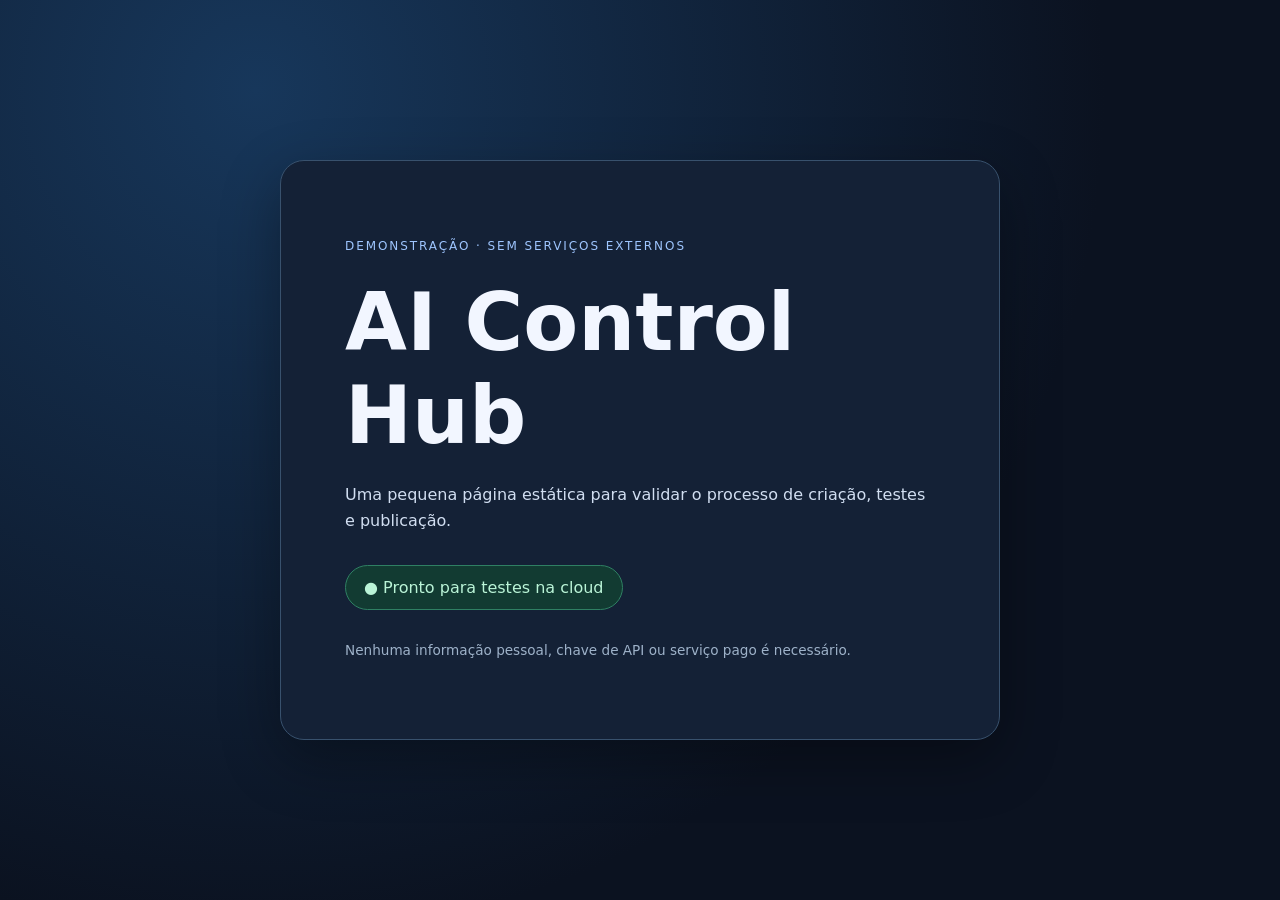
<file: site/index.html>
<!doctype html>
<html lang="pt-PT">
<head>
<meta charset="utf-8"><meta name="viewport" content="width=device-width, initial-scale=1">
<meta name="color-scheme" content="dark"><title>AI Control Hub — Demo</title>
<link rel="stylesheet" href="styles.css">
</head>
<body>
<main class="panel">
<p class="eyebrow">DEMONSTRAÇÃO · SEM SERVIÇOS EXTERNOS</p>
<h1>AI Control Hub</h1>
<p>Uma pequena página estática para validar o processo de criação, testes e publicação.</p>
<div class="status"><span aria-hidden="true">●</span> Pronto para testes na cloud</div>
<p class="note">Nenhuma informação pessoal, chave de API ou serviço pago é necessário.</p>
</main>
</body>
</html>
</file>
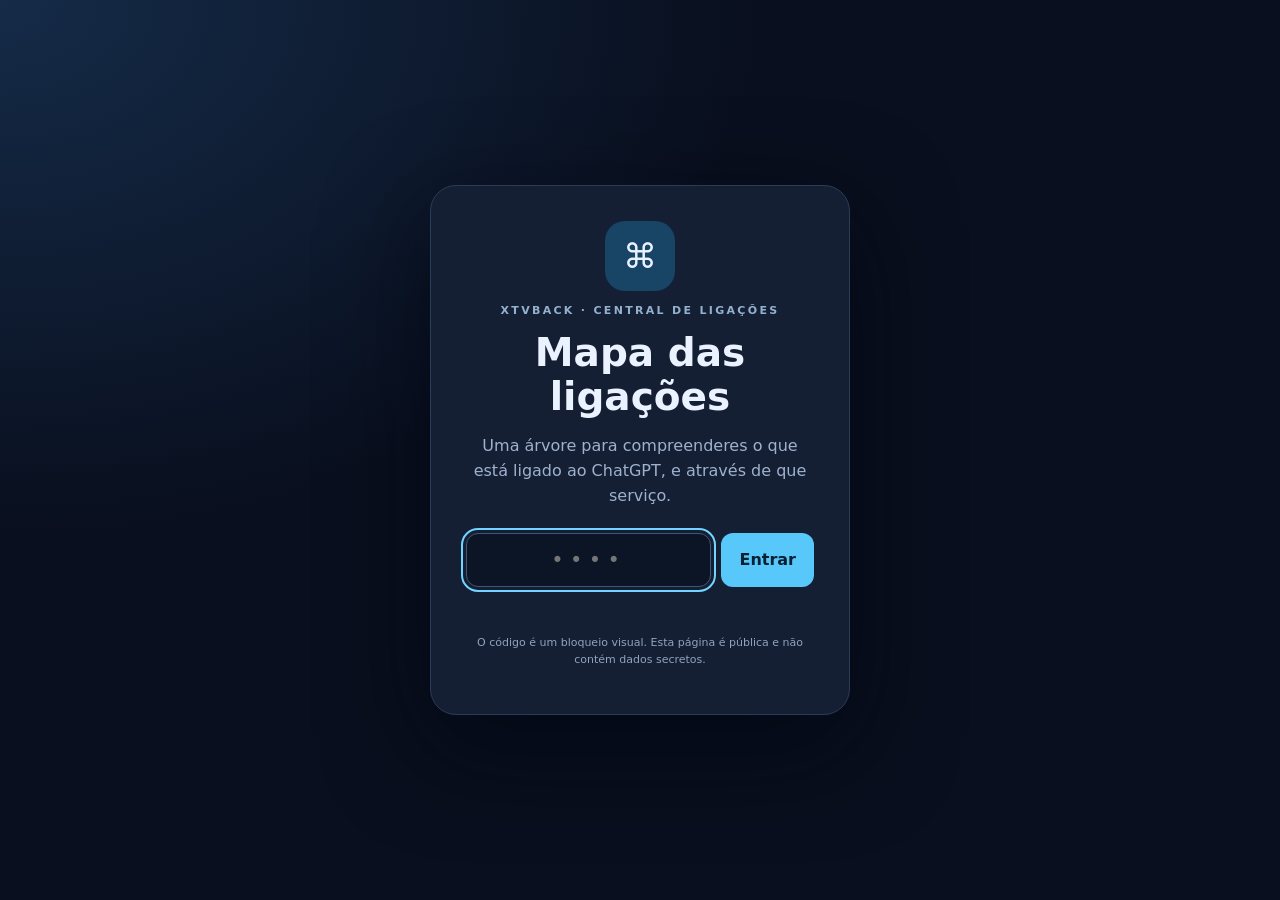
<file: site/mapa/index.html>
<!doctype html>
<html lang="pt-PT">
<head>
<meta charset="utf-8">
<meta name="viewport" content="width=device-width, initial-scale=1">
<meta name="theme-color" content="#0b1020">
<meta name="description" content="Mapa navegável das ligações do ChatGPT — catálogo e relações entre serviços.">
<title>Mapa de Ligações · Xtvback</title>
<style>
:root{font-family:Inter,ui-sans-serif,system-ui,-apple-system,"Segoe UI",Arial,sans-serif;color:#eaf2ff;background:#090f1e;color-scheme:dark}
*{box-sizing:border-box}body{margin:0;min-height:100dvh;background:radial-gradient(ellipse at 0% 0%,#152b48 0,transparent 42%),#090f1e}button,input{font:inherit}button{cursor:pointer}button:focus-visible,input:focus-visible,a:focus-visible{outline:2px solid #73d4ff;outline-offset:3px}a{color:#8fd7ff} [hidden]{display:none!important}
#lock{min-height:100dvh;display:grid;place-items:center;padding:20px}
.lock-card{width:min(420px,100%);border:1px solid #2a3c58;background:#141f33;padding:35px;border-radius:26px;box-shadow:0 30px 100px #020610ad;text-align:center}
.mark{margin:auto;display:grid;place-items:center;width:70px;height:70px;border-radius:20px;background:#184466;font-size:34px}
.eyebrow{font-size:11px;font-weight:750;letter-spacing:.21em;color:#93b1ce;text-transform:uppercase}
h1{font-size:clamp(26px,4vw,39px);line-height:1.12;margin:12px 0}p{line-height:1.55}
.subtle{color:#9fb1cd}.lock-form{display:flex;gap:10px;margin:24px 0 12px}.lock-form input{min-width:0;flex:1;letter-spacing:.3em;text-align:center;background:#0b1525;border:1px solid #415674;border-radius:12px;padding:14px;color:white;font-size:21px}.primary{border:0;background:#58c8fa;color:#062034;border-radius:12px;font-weight:800;padding:12px 18px}.primary:hover{background:#8ddcff}.error{color:#ffaca9;min-height:1.5em}.tiny{font-size:11px;color:#91a3bd}
header.top{height:auto;min-height:78px;padding:16px 24px;display:flex;align-items:center;gap:14px;border-bottom:1px solid #27364d;background:#0e1728db;backdrop-filter:blur(12px)}
.logo{border-radius:14px;background:linear-gradient(130deg,#136ba1,#52c4c9);width:43px;height:43px;display:grid;place-items:center;font-weight:900;color:#061421}
.brand h1{margin:0;font-size:19px;line-height:1.2}.brand small{color:#9ab4cd}.top .spacer{flex:1}.button-ghost{color:#c5d6ed;background:#152239;border:1px solid #354965;border-radius:10px;padding:10px 12px}.button-ghost:hover{background:#233651}
main.layout{display:grid;grid-template-columns:minmax(0,1fr) 320px;min-height:calc(100dvh - 78px)}
.workspace{min-width:0;padding:18px;display:flex;flex-direction:column;gap:12px}
.toolbar{display:flex;flex-wrap:wrap;gap:8px;align-items:center}.search{flex:1;min-width:180px;background:#101d31;color:#edf5ff;border:1px solid #304761;border-radius:11px;padding:12px 14px}.stat{font-size:12px;color:#acbbcf;margin-left:5px}.tag{border-radius:999px;font-size:11px;padding:5px 9px;background:#1a2b42;color:#b9cde4;border:1px solid #33465d}
.tree-shell{position:relative;flex:1;min-height:570px;background-color:#0d1829;background-image:radial-gradient(#25415b 1px,transparent 1px);background-size:20px 20px;border:1px solid #293e59;border-radius:19px;overflow:hidden}
#viewport{position:absolute;inset:0;overflow:auto;cursor:grab;scrollbar-width:thin;scrollbar-color:#466079 transparent}#viewport.dragging{cursor:grabbing}svg{display:block;max-width:none;min-width:100%}
g.node{cursor:pointer}g.node:hover rect{stroke:#a7eaff;stroke-width:2.1}g.node.selected rect{stroke:#e3fafc;stroke-width:2.4}g.node text{pointer-events:none}
.zoom-controls{position:absolute;right:15px;bottom:15px;display:flex;gap:7px;background:#101c2ae6;padding:7px;border-radius:12px;border:1px solid #314960}.zoom-controls button{min-width:35px;padding:8px}
.hint{position:absolute;bottom:16px;left:17px;color:#95b0ca;font-size:12px;background:#101b30e3;padding:8px 11px;border:1px solid #2c4056;border-radius:10px;pointer-events:none}
.sidebar{border-left:1px solid #29394f;padding:23px 20px;background:#0f1a2c}.sidebar h2{font-size:17px;margin:9px 0 15px}.sidebar h3{font-size:14px;margin:23px 0 8px}
.path{font-size:11px;text-transform:uppercase;letter-spacing:.12em;color:#8cb0ce;line-height:1.9}
.statusline{display:flex;gap:8px;align-items:center;font-size:13px;padding:8px 0}.dot{display:inline-block;width:9px;height:9px;border-radius:50%;flex:none}.confirmado{background:#45d4aa}.disponivel{background:#6daef9}.referido{background:#f8c26c}.em_curso{background:#bb92ff}.planeado{background:#8e98ac}.grupo{background:#8293af}
.details{color:#bbcade;line-height:1.64;font-size:13px}.detail-link{display:inline-block;border:1px solid #42617f;border-radius:10px;padding:9px 12px;margin-top:8px;text-decoration:none;background:#172b43}
.connections button{display:block;text-align:left;color:#cde6ff;border:1px solid #37506f;border-radius:9px;background:#1a2b42;padding:9px 11px;margin:7px 0;width:100%}
.legend{display:grid;gap:10px;font-size:12px;color:#afc0d7}.legend>div{display:flex;gap:8px;align-items:center}
footer{font-size:11px;color:#839bb8;padding:10px 2px;line-height:1.5}.foot-note{border-top:1px solid #2c3c54;margin-top:25px;padding-top:13px;font-size:12px;line-height:1.6;color:#8fa7c4}
@media(max-width:900px){main.layout{grid-template-columns:1fr}.sidebar{border-left:0;border-top:1px solid #283b57}.tree-shell{min-height:510px}.workspace{padding:12px}header.top{padding:12px}.brand h1{font-size:16px}.hint{max-width:60%;font-size:11px}}
@media(max-width:480px){.top .tag{display:none}.lock-form{flex-direction:column}.toolbar .stat{width:100%}}
</style>
</head>
<body>
<section id="lock">
 <div class="lock-card">
  <div class="mark" aria-hidden="true">⌘</div>
  <p class="eyebrow">Xtvback · Central de ligações</p>
  <h1>Mapa das ligações</h1>
  <p class="subtle">Uma árvore para compreenderes o que está ligado ao ChatGPT, e através de que serviço.</p>
  <form class="lock-form" id="pinForm"><input id="pin" type="password" inputmode="numeric" autocomplete="off" maxlength="4" pattern="[0-9]{4}" placeholder="••••" aria-label="Código de acesso" autofocus required><button class="primary" type="submit">Entrar</button></form>
  <div class="error" role="alert" id="pinError"></div>
  <p class="tiny">O código é um bloqueio visual. Esta página é pública e não contém dados secretos.</p>
 </div>
</section>
<div id="app" hidden>
 <header class="top"><div class="logo" aria-hidden="true">✳</div><div class="brand"><h1>Mapa das ligações</h1><small>ChatGPT · Xtvback</small></div><div class="spacer"></div><span class="tag" id="version">Inventário 18/11/2026</span><button class="button-ghost" id="lockout" title="Bloquear visualização">Sair</button></header>
 <main class="layout">
  <section class="workspace">
   <div class="toolbar"><input class="search" id="search" type="search" placeholder="Procurar ligação, serviço, agente ou projeto…" aria-label="Pesquisar nós da árvore"><button class="button-ghost" id="expand">Expandir</button><button class="button-ghost" id="collapse">Recolher</button><span class="stat" id="count"></span></div>
   <div class="tree-shell"><div id="viewport"><svg id="graph" role="img" aria-label="Árvore interativa das ligações"></svg></div><div class="hint">Clica nos nós para abrir ramos · Arrasta para mover</div><div class="zoom-controls"><button class="button-ghost" id="zoomIn" aria-label="Ampliar">+</button><button class="button-ghost" id="zoomOut" aria-label="Reduzir">−</button><button class="button-ghost" id="zoomReset" aria-label="Repor zoom">⤢</button></div></div>
   <footer>Fotografia das integrações a 18/11/2026 — não é monitorização contínua. Nenhuma credencial ou ID do computador é incluída.</footer>
  </section>
  <aside class="sidebar">
   <div class="eyebrow">Detalhes da seleção</div><div class="path" id="path"></div>
   <h2 id="detailTitle">ChatGPT</h2>
   <div class="statusline"><span class="dot" id="statusDot"></span><span id="statusText"></span></div>
   <p class="details" id="detailDescription"></p><a class="detail-link" id="detailUrl" target="_blank" rel="noopener noreferrer" hidden>Abrir ligação ↗</a>
   <div class="connections" id="related"></div>
   <h3>Como ler os estados</h3><div class="legend"><div><span class="dot confirmado"></span>Verificado nesta auditoria</div><div><span class="dot disponivel"></span>Ferramenta disponível; autenticação não testada</div><div><span class="dot referido"></span>Configuração anteriormente referida</div><div><span class="dot em_curso"></span>Em desenvolvimento</div><div><span class="dot planeado"></span>Planeado, ainda não confirmado</div></div>
   <div class="foot-note"><strong>Privacidade:</strong> o PIN não substitui um sistema de autenticação. Em GitHub Pages, HTML e catálogo podem ser consultados publicamente. Usa Cloudflare Access ou outra autenticação no servidor para um verdadeiro espaço privado.</div>
  </aside>
 </main>
</div>
<script type="application/json" id="catalogo">{"meta":{"version":"3.0","asOf":"2026-11-18","source":"GitHub API, testes HTTP públicos, Suno, Amazon, Solvero Studio, Google Drive (metadados), SentinelX e RDC","security":"Apenas nomes públicos de serviços. Sem contas, IPs, tokens, IDs de dispositivos ou credenciais.","live":false,"privacy":"Sem dados privados","summary":{"repos":27,"publicRepos":23,"privateRepos":4,"sites":19,"sitesResponding":19,"books":10,"bands":17,"connectors":78,"drivesChecked":2},"lastAudit":{"date":"2026-11-18","gitHub":"conferido","publicSites":"19/19 responderam","suno":"perfil acessível; conector sem músicas registadas","amazon":"10/10 links responderam; 3 páginas genéricas","pc":"SentinelX operacional; RDC online","privacy":"URLs privadas não publicadas"}},"tree":{"id":"chatgpt","label":"ChatGPT","info":"Centro do mapa. As ligações refletem ferramentas disponíveis nesta sessão, algumas validações feitas em 17/11/2026 e configurações anteriormente referidas.","status":"confirmado","children":[{"id":"controlo","label":"Controlo remoto","info":"Caminhos que permitem ao ChatGPT interagir com outras interfaces e com o PC.","status":"grupo","children":[{"id":"SentinelX","label":"SentinelX","info":"Ligação SentinelX operacional com um host Windows verificado em 18/11/2026. Plano Free (um host ligado). Estado pontual, não monitorização em direto.","status":"confirmado","children":[],"url":"https://sentinelx.ai","links":["pc_windows"],"verified_at":"2026-11-18"},{"id":"Remote_Desktop_Commander","label":"Remote Desktop Commander","info":"Remote Desktop Commander: dispositivo Windows apresentado Online em 18/11/2026. A página não acompanha continuamente o estado do PC.","status":"confirmado","children":[],"url":"https://mcp.desktopcommander.app/","links":["pc_windows"],"verified_at":"2026-11-18"},{"id":"Browser","label":"Browser / Work","info":"Ferramenta de acesso ao navegador. Não foi testada uma sessão de navegação nesta auditoria.","status":"disponivel","children":[],"url":"","links":[]},{"id":"TinyFish","label":"TinyFish","info":"Automação de navegação web. Ligação de conta não validada.","status":"disponivel","children":[],"url":"","links":[]},{"id":"Opera_Browser_Connector","label":"Opera Browser","info":"Conector do navegador Opera. Ligação efetiva não validada.","status":"disponivel","children":[],"url":"","links":[]}],"url":"","links":[]},{"id":"maquina","label":"Computador e IA local","info":"Aplicações no computador: relação arquitetural conhecida, mas processos não foram todos verificados agora.","status":"grupo","children":[{"id":"pc_windows","label":"PC Windows","info":"Máquina de destino comum a SentinelX e Remote Desktop Commander. Não se publica o nome da máquina, IP ou credenciais.","status":"confirmado","children":[{"id":"oi","label":"Open Interpreter","info":"Aplicação instalada ou em desenvolvimento conforme os projetos anteriores. Estado do processo não testado nesta auditoria.","status":"referido","children":[{"id":"deepseek","label":"DeepSeek V4 Flash","info":"Modelo API anteriormente utilizado no Open Interpreter. Ligação e modelo ativo não testados agora.","status":"referido","children":[],"url":"","links":[]},{"id":"open_code","label":"OpenCode / CLI Agent","info":"Integração em desenvolvimento no projeto Open Interpreter Dev. Não declarar como concluída.","status":"em_curso","children":[],"url":"","links":[]}],"url":"","links":[]},{"id":"ollama","label":"Ollama","info":"Ambiente local de modelos referido anteriormente. Serviço e modelos carregados não verificados nesta auditoria.","status":"referido","children":[],"url":"","links":[]},{"id":"openclaw","label":"OpenClaw / Sentinel AI","info":"Prompt de implementação preparado, sem confirmação de instalação concluída.","status":"planeado","children":[],"url":"","links":[]}],"url":"","links":["SentinelX","Remote_Desktop_Commander"]}],"url":"","links":[]},{"id":"repos","label":"GitHub e desenvolvimento","info":"Repositórios, alojamento e ferramentas para código e publicação.","status":"grupo","children":[{"id":"GitHub","label":"GitHub","info":"Ligação GitHub consultada em 18/11/2026. 27 repositórios acessíveis (23 públicos, 4 privados). Os nomes e conteúdos dos repositórios privados permanecem ocultos no mapa público.","status":"confirmado","children":[{"id":"github_category_0","label":"Sites e aplicações","info":"14 repositórios públicos nesta categoria.","status":"grupo","children":[{"id":"github_repo_minha_primeira_app","label":"Portefólio de autor","info":"Repositório público confirmado via GitHub em 18/11/2026. Ramo principal: main. Último push observado no início desta revisão: 14/11/2026. O repositório não garante, por si só, que exista um site publicado.","status":"confirmado","children":[{"id":"github_site_minha_primeira_app","label":"Site / publicação","info":"Destino web verificado por acesso HTTP em 18/11/2026. Página: Portefólio de autor (Vercel). A resposta do servidor não comprova que todas as funções internas estejam operacionais.","status":"confirmado","children":[],"url":"https://andremfernandes.vercel.app/","links":["github_repo_minha_primeira_app"],"verified_at":"2026-11-18"}],"url":"https://github.com/Xtvback/minha-primeira-app","links":[],"verified_at":"2026-11-18"},{"id":"github_repo_mural_textos","label":"Mural de Textos","info":"Repositório público confirmado via GitHub em 18/11/2026. Ramo principal: main. Último push observado no início desta revisão: 22/01/2026. O repositório não garante, por si só, que exista um site publicado.","status":"confirmado","children":[{"id":"github_site_mural_textos","label":"Site / publicação","info":"Destino web verificado por acesso HTTP em 18/11/2026. Página: Onde o Silêncio não Chega. A resposta do servidor não comprova que todas as funções internas estejam operacionais.","status":"confirmado","children":[],"url":"https://xtvback.github.io/mural-textos/","links":["github_repo_mural_textos"],"verified_at":"2026-11-18"}],"url":"https://github.com/Xtvback/mural-textos","links":[],"verified_at":"2026-11-18"},{"id":"github_repo_favoritos","label":"Favoritos","info":"Repositório público confirmado via GitHub em 18/11/2026. Ramo principal: main. Último push observado no início desta revisão: 22/10/2026. O repositório não garante, por si só, que exista um site publicado.","status":"confirmado","children":[{"id":"github_site_favoritos","label":"Site / publicação","info":"Destino web verificado por acesso HTTP em 18/11/2026. Página: DesktopWeb — Favoritos. A resposta do servidor não comprova que todas as funções internas estejam operacionais.","status":"confirmado","children":[],"url":"https://xtvback.github.io/Favoritos/","links":["github_repo_favoritos"],"verified_at":"2026-11-18"}],"url":"https://github.com/Xtvback/Favoritos","links":[],"verified_at":"2026-11-18"},{"id":"github_repo_solvero","label":"SOLVERO","info":"Repositório público confirmado via GitHub em 18/11/2026. Ramo principal: main. Último push observado no início desta revisão: 18/11/2026. O repositório não garante, por si só, que exista um site publicado.","status":"confirmado","children":[{"id":"github_site_solvero","label":"Site / publicação","info":"Destino web verificado por acesso HTTP em 18/11/2026. Página: SOLVERO — Arquivo Musical. A resposta do servidor não comprova que todas as funções internas estejam operacionais.","status":"confirmado","children":[],"url":"https://xtvback.github.io/solvero/","links":["github_repo_solvero"],"verified_at":"2026-11-18"},{"id":"github_site_studio","label":"SOLVERO Studio","info":"Estúdio de música e catálogo de bandas em HTML.","status":"referido","children":[],"url":"https://xtvback.github.io/solvero/studio.html","links":["github_repo_solvero"]}],"url":"https://github.com/Xtvback/solvero","links":[],"verified_at":"2026-11-18"},{"id":"github_repo_insta_tool_web","label":"insta-tool-web","info":"Repositório público confirmado via GitHub em 18/11/2026. Ramo principal: master. Último push observado no início desta revisão: 05/06/2026. O repositório não garante, por si só, que exista um site publicado.","status":"confirmado","children":[{"id":"github_site_insta_tool_web","label":"Site / publicação","info":"Destino web verificado por acesso HTTP em 18/11/2026. Página: Insta Tool. A resposta do servidor não comprova que todas as funções internas estejam operacionais.","status":"confirmado","children":[],"url":"https://xtvback.github.io/insta-tool-web/","links":["github_repo_insta_tool_web"],"verified_at":"2026-11-18"}],"url":"https://github.com/Xtvback/insta-tool-web","links":[],"verified_at":"2026-11-18"},{"id":"github_repo_apee_matilde","label":"APEE — Candidatura","info":"Repositório público confirmado via GitHub em 18/11/2026. Ramo principal: main. Último push observado no início desta revisão: 08/11/2026. O repositório não garante, por si só, que exista um site publicado.","status":"confirmado","children":[{"id":"github_site_apee_matilde","label":"Site / publicação","info":"Destino web verificado por acesso HTTP em 18/11/2026. Página: APEE — Candidatura (arquivo). A resposta do servidor não comprova que todas as funções internas estejam operacionais.","status":"confirmado","children":[],"url":"https://xtvback.github.io/APEE-Matilde/","links":["github_repo_apee_matilde"],"verified_at":"2026-11-18"}],"url":"https://github.com/Xtvback/APEE-Matilde","links":[],"verified_at":"2026-11-18"},{"id":"github_repo_ai_control_hub","label":"AI Control Hub","info":"Repositório público confirmado via GitHub em 18/11/2026. Ramo principal: main. Último push observado no início desta revisão: novas alterações neste mapa. O repositório não garante, por si só, que exista um site publicado.","status":"confirmado","children":[{"id":"github_site_ai_control_hub","label":"Site / publicação","info":"Destino web verificado por acesso HTTP em 18/11/2026. Página: AI Control Hub — Demo. A resposta do servidor não comprova que todas as funções internas estejam operacionais.","status":"confirmado","children":[],"url":"https://xtvback.github.io/ai-control-hub/","links":["github_repo_ai_control_hub"],"verified_at":"2026-11-18"},{"id":"github_site_map","label":"Mapa das Ligações","info":"Página do mapa atual verificada online em 18/11/2026. Código de 4 dígitos é bloqueio visual, não autenticação segura.","status":"confirmado","children":[],"url":"https://xtvback.github.io/ai-control-hub/mapa/","links":["github_repo_ai_control_hub"],"verified_at":"2026-11-18"}],"url":"https://github.com/Xtvback/ai-control-hub","links":[],"verified_at":"2026-11-18"},{"id":"github_repo_lista_a_mais","label":"APEE — Site atual","info":"Repositório público confirmado via GitHub em 18/11/2026. Ramo principal: main. Último push observado no início desta revisão: 14/11/2026. O repositório não garante, por si só, que exista um site publicado.","status":"confirmado","children":[{"id":"github_site_lista_a_mais","label":"Site / publicação","info":"Destino web verificado por acesso HTTP em 18/11/2026. Página: APEE Bairro do Restelo. A resposta do servidor não comprova que todas as funções internas estejam operacionais.","status":"confirmado","children":[],"url":"https://apeebairrodorestelo.com/","links":["github_repo_lista_a_mais"],"verified_at":"2026-11-18"}],"url":"https://github.com/Xtvback/lista-a-mais","links":[],"verified_at":"2026-11-18"},{"id":"github_repo_central","label":"central","info":"Repositório público confirmado via GitHub em 18/11/2026. Ramo principal: main. Último push observado no início desta revisão: 09/11/2026. O repositório não garante, por si só, que exista um site publicado.","status":"confirmado","children":[{"id":"github_site_central","label":"Site / publicação","info":"Destino web verificado por acesso HTTP em 18/11/2026. Página: Central de projetos. A resposta do servidor não comprova que todas as funções internas estejam operacionais.","status":"confirmado","children":[],"url":"https://xtvback.github.io/central/","links":["github_repo_central"],"verified_at":"2026-11-18"}],"url":"https://github.com/Xtvback/central","links":[],"verified_at":"2026-11-18"},{"id":"github_repo_andre_m_fernandes_livros","label":"Livros de André M. Fernandes","info":"Repositório público confirmado via GitHub em 18/11/2026. Ramo principal: main. Último push observado no início desta revisão: 22/10/2026. O repositório não garante, por si só, que exista um site publicado.","status":"confirmado","children":[{"id":"github_site_andre_m_fernandes_livros","label":"Site / publicação","info":"Destino web verificado por acesso HTTP em 18/11/2026. Página: Livros — Portefólio. A resposta do servidor não comprova que todas as funções internas estejam operacionais.","status":"confirmado","children":[],"url":"https://xtvback.github.io/andre-m-fernandes-livros/","links":["github_repo_andre_m_fernandes_livros"],"verified_at":"2026-11-18"}],"url":"https://github.com/Xtvback/andre-m-fernandes-livros","links":[],"verified_at":"2026-11-18"},{"id":"github_repo_stop","label":"stop","info":"Repositório público confirmado via GitHub em 18/11/2026. Ramo principal: main. Último push observado no início desta revisão: 16/11/2026. O repositório não garante, por si só, que exista um site publicado.","status":"confirmado","children":[{"id":"github_site_stop","label":"Site / publicação","info":"Destino web verificado por acesso HTTP em 18/11/2026. Página: STOP. A resposta do servidor não comprova que todas as funções internas estejam operacionais.","status":"confirmado","children":[],"url":"https://xtvback.github.io/stop/","links":["github_repo_stop"],"verified_at":"2026-11-18"}],"url":"https://github.com/Xtvback/stop","links":[],"verified_at":"2026-11-18"},{"id":"github_repo_notas_plus","label":"Notas+","info":"Repositório público confirmado via GitHub em 18/11/2026. Ramo principal: main. Último push observado no início desta revisão: 26/10/2026. O repositório não garante, por si só, que exista um site publicado.","status":"confirmado","children":[{"id":"github_site_notas_plus","label":"Site / publicação","info":"Destino web verificado por acesso HTTP em 18/11/2026. Página: Notas+. A resposta do servidor não comprova que todas as funções internas estejam operacionais.","status":"confirmado","children":[],"url":"https://xtvback.github.io/notas-plus/","links":["github_repo_notas_plus"],"verified_at":"2026-11-18"}],"url":"https://github.com/Xtvback/notas-plus","links":[],"verified_at":"2026-11-18"},{"id":"github_repo_openinterpreter","label":"openinterpreter","info":"Repositório público confirmado via GitHub em 18/11/2026. Ramo principal: main. Último push observado no início desta revisão: 08/11/2026. O repositório não garante, por si só, que exista um site publicado.","status":"confirmado","children":[{"id":"github_site_openinterpreter","label":"Site / publicação","info":"Destino web verificado por acesso HTTP em 18/11/2026. Página: Interpreter — Manual. A resposta do servidor não comprova que todas as funções internas estejam operacionais.","status":"confirmado","children":[],"url":"https://xtvback.github.io/openinterpreter/","links":["github_repo_openinterpreter"],"verified_at":"2026-11-18"}],"url":"https://github.com/Xtvback/openinterpreter","links":[],"verified_at":"2026-11-18"},{"id":"github_repo_legislacao_escolar_apee","label":"Legislação Escolar","info":"Repositório público confirmado via GitHub em 18/11/2026. Ramo principal: main. Último push observado no início desta revisão: 18/11/2026. O repositório não garante, por si só, que exista um site publicado.","status":"confirmado","children":[{"id":"github_site_legislacao_escolar_apee","label":"Site / publicação","info":"Destino web verificado por acesso HTTP em 18/11/2026. Página: Biblioteca Legal Escolar. A resposta do servidor não comprova que todas as funções internas estejam operacionais.","status":"confirmado","children":[],"url":"https://xtvback.github.io/legislacao-escolar-apee/","links":["github_repo_legislacao_escolar_apee"],"verified_at":"2026-11-18"}],"url":"https://github.com/Xtvback/legislacao-escolar-apee","links":[],"verified_at":"2026-11-18"}],"url":"","links":[]},{"id":"github_category_1","label":"Jogos e protótipos","info":"5 repositórios públicos nesta categoria.","status":"grupo","children":[{"id":"github_repo_uslords","label":"Uslords","info":"Repositório público confirmado via GitHub em 18/11/2026. Ramo principal: main. Último push observado no início desta revisão: 23/07/2026. O repositório não garante, por si só, que exista um site publicado.","status":"confirmado","children":[],"url":"https://github.com/Xtvback/Uslords","links":[],"verified_at":"2026-11-18"},{"id":"github_repo_skybound","label":"skybound","info":"Repositório público confirmado via GitHub em 18/11/2026. Ramo principal: main. Último push observado no início desta revisão: 12/08/2026. O repositório não garante, por si só, que exista um site publicado.","status":"confirmado","children":[],"url":"https://github.com/Xtvback/skybound","links":[],"verified_at":"2026-11-18"},{"id":"github_repo_uslords_hd2d","label":"USLORDS HD-2D","info":"Repositório público confirmado via GitHub em 18/11/2026. Ramo principal: main. Último push observado no início desta revisão: 16/11/2026. O repositório não garante, por si só, que exista um site publicado.","status":"confirmado","children":[{"id":"github_site_uslords_hd2d","label":"Site / publicação","info":"Destino web verificado por acesso HTTP em 18/11/2026. Página: USLORDS HD-2D. A resposta do servidor não comprova que todas as funções internas estejam operacionais.","status":"confirmado","children":[],"url":"https://xtvback.github.io/uslords-hd2d/","links":["github_repo_uslords_hd2d"],"verified_at":"2026-11-18"}],"url":"https://github.com/Xtvback/uslords-hd2d","links":[],"verified_at":"2026-11-18"},{"id":"github_repo_uslords_one_line","label":"USLORDS One Line","info":"Repositório público confirmado via GitHub em 18/11/2026. Ramo principal: main. Último push observado no início desta revisão: 19/10/2026. O repositório não garante, por si só, que exista um site publicado.","status":"confirmado","children":[{"id":"github_site_uslords_one_line","label":"Site / publicação","info":"Destino web verificado por acesso HTTP em 18/11/2026. Página: USLORDS One Line. A resposta do servidor não comprova que todas as funções internas estejam operacionais.","status":"confirmado","children":[],"url":"https://xtvback.github.io/uslords-one-line/","links":["github_repo_uslords_one_line"],"verified_at":"2026-11-18"}],"url":"https://github.com/Xtvback/uslords-one-line","links":[],"verified_at":"2026-11-18"},{"id":"github_repo_uslords_ocean_experiment","label":"USLORDS Ocean","info":"Repositório público confirmado via GitHub em 18/11/2026. Ramo principal: main. Último push observado no início desta revisão: 16/11/2026. O repositório não garante, por si só, que exista um site publicado.","status":"confirmado","children":[{"id":"github_site_uslords_ocean_experiment","label":"Site / publicação","info":"Destino web verificado por acesso HTTP em 18/11/2026. Página: USLORDS Ocean — WebGL. A resposta do servidor não comprova que todas as funções internas estejam operacionais.","status":"confirmado","children":[],"url":"https://xtvback.github.io/uslords-ocean-experiment/","links":["github_repo_uslords_ocean_experiment"],"verified_at":"2026-11-18"}],"url":"https://github.com/Xtvback/uslords-ocean-experiment","links":[],"verified_at":"2026-11-18"}],"url":"","links":[]},{"id":"github_category_2","label":"Integrações MCP","info":"2 repositórios públicos nesta categoria.","status":"grupo","children":[{"id":"github_repo_solvero_suno_mcp","label":"SOLVERO Suno MCP","info":"Repositório público confirmado via GitHub em 18/11/2026. Ramo principal: main. Último push observado no início desta revisão: 28/10/2026. O repositório não garante, por si só, que exista um site publicado.","status":"confirmado","children":[],"url":"https://github.com/Xtvback/solvero-suno-mcp","links":[],"verified_at":"2026-11-18"},{"id":"github_repo_solvero_distrokid_mcp","label":"SOLVERO DistroKid MCP","info":"Repositório público confirmado via GitHub em 18/11/2026. Ramo principal: main. Último push observado no início desta revisão: 27/10/2026. O repositório não garante, por si só, que exista um site publicado.","status":"confirmado","children":[],"url":"https://github.com/Xtvback/solvero-distrokid-mcp","links":[],"verified_at":"2026-11-18"}],"url":"","links":[]},{"id":"github_category_3","label":"Arquivos e testes","info":"2 repositórios públicos nesta categoria.","status":"grupo","children":[{"id":"github_repo_mark2016","label":"mark2016","info":"Repositório público confirmado via GitHub em 18/11/2026. Ramo principal: master. Último push observado no início desta revisão: 25/01/2017. O repositório não garante, por si só, que exista um site publicado.","status":"confirmado","children":[{"id":"github_site_mark2016","label":"Site / publicação","info":"Destino web verificado por acesso HTTP em 18/11/2026. Página: Darkworld — arquivo histórico. A resposta do servidor não comprova que todas as funções internas estejam operacionais.","status":"confirmado","children":[],"url":"https://xtvback.github.io/mark2016/Index.html","links":["github_repo_mark2016"],"verified_at":"2026-11-18"}],"url":"https://github.com/Xtvback/mark2016","links":[],"verified_at":"2026-11-18"},{"id":"github_repo_dummy","label":"dummy","info":"Repositório público confirmado via GitHub em 18/11/2026. Ramo principal: main. Último push observado no início desta revisão: 10/11/2026. O repositório não garante, por si só, que exista um site publicado.","status":"confirmado","children":[{"id":"github_site_dummy","label":"Site / publicação","info":"Destino web verificado por acesso HTTP em 18/11/2026. Página: APEE — Ambiente de teste. A resposta do servidor não comprova que todas as funções internas estejam operacionais.","status":"confirmado","children":[],"url":"https://xtvback.github.io/dummy/","links":["github_repo_dummy"],"verified_at":"2026-11-18"}],"url":"https://github.com/Xtvback/dummy","links":[],"verified_at":"2026-11-18"}],"url":"","links":[]},{"id":"github_private_summary","label":"Repositórios privados (4)","info":"Conferidos 4 repositórios privados em 18/11/2026. Nomes, caminhos, ficheiros e URLs omitidos deste site público.","status":"referido","children":[],"url":"https://github.com/Xtvback?tab=repositories","links":[]}],"url":"https://github.com/Xtvback","links":[],"verified_at":"2026-11-18"},{"id":"Cloudflare","label":"Cloudflare","info":"Ferramenta disponível no ChatGPT; autenticação e recursos não verificados nesta auditoria.","status":"disponivel","children":[],"url":"","links":[]},{"id":"Vercel","label":"Vercel","info":"Ferramenta apresentada neste ChatGPT. A presença no catálogo não confirma autenticação nem funcionamento em tempo real.","status":"disponivel","children":[],"url":"","links":[]},{"id":"Replit","label":"Replit","info":"Ferramenta apresentada neste ChatGPT. A presença no catálogo não confirma autenticação nem funcionamento em tempo real.","status":"disponivel","children":[],"url":"","links":[]},{"id":"GitBook","label":"GitBook","info":"Ferramenta apresentada neste ChatGPT. A presença no catálogo não confirma autenticação nem funcionamento em tempo real.","status":"disponivel","children":[],"url":"","links":[]},{"id":"Context7","label":"Context7","info":"Ferramenta apresentada neste ChatGPT. A presença no catálogo não confirma autenticação nem funcionamento em tempo real.","status":"disponivel","children":[],"url":"","links":[]},{"id":"Hugging_Face","label":"Hugging Face","info":"Ferramenta apresentada neste ChatGPT. A presença no catálogo não confirma autenticação nem funcionamento em tempo real.","status":"disponivel","children":[],"url":"","links":[]},{"id":"Manufact","label":"Manufact","info":"Ferramenta apresentada neste ChatGPT. A presença no catálogo não confirma autenticação nem funcionamento em tempo real.","status":"disponivel","children":[],"url":"","links":[]}],"url":"","links":[]},{"id":"produtividade","label":"Contas e produtividade","info":"Email, ficheiros, agendas, documentos e bases de dados.","status":"grupo","children":[{"id":"Google_Drive","label":"Google Drive","info":"Conector disponível; os serviços Docs, Sheets e Slides operam através desta integração.","status":"disponivel","children":[{"id":"docs","label":"Google Docs","info":"Ligação funcional através do conector Google Drive.","status":"disponivel","children":[],"url":"","links":[]},{"id":"sheets","label":"Google Sheets","info":"Ligação funcional através do conector Google Drive.","status":"disponivel","children":[],"url":"","links":[]},{"id":"slides","label":"Google Slides","info":"Ligação funcional através do conector Google Drive.","status":"disponivel","children":[],"url":"","links":[]}],"url":"","links":["project_drives"]},{"id":"Gmail","label":"Gmail","info":"Ferramenta apresentada neste ChatGPT. A presença no catálogo não confirma autenticação nem funcionamento em tempo real.","status":"disponivel","children":[],"url":"","links":[]},{"id":"Google_Calendar","label":"Google Calendar","info":"Ferramenta apresentada neste ChatGPT. A presença no catálogo não confirma autenticação nem funcionamento em tempo real.","status":"disponivel","children":[],"url":"","links":[]},{"id":"Google_Contacts","label":"Google Contacts","info":"Ferramenta apresentada neste ChatGPT. A presença no catálogo não confirma autenticação nem funcionamento em tempo real.","status":"disponivel","children":[],"url":"","links":[]},{"id":"Microsoft_Outlook_Email","label":"Outlook Email","info":"Ferramenta apresentada neste ChatGPT. A presença no catálogo não confirma autenticação nem funcionamento em tempo real.","status":"disponivel","children":[],"url":"","links":[]},{"id":"iCloud_Mail","label":"iCloud Mail","info":"Ferramenta apresentada neste ChatGPT. A presença no catálogo não confirma autenticação nem funcionamento em tempo real.","status":"disponivel","children":[],"url":"","links":[]},{"id":"iCloud_Calendar","label":"iCloud Calendar","info":"Ferramenta apresentada neste ChatGPT. A presença no catálogo não confirma autenticação nem funcionamento em tempo real.","status":"disponivel","children":[],"url":"","links":[]},{"id":"Dropbox","label":"Dropbox","info":"Ferramenta apresentada neste ChatGPT. A presença no catálogo não confirma autenticação nem funcionamento em tempo real.","status":"disponivel","children":[],"url":"","links":[]},{"id":"Airtable","label":"Airtable","info":"Ferramenta apresentada neste ChatGPT. A presença no catálogo não confirma autenticação nem funcionamento em tempo real.","status":"disponivel","children":[],"url":"","links":[]},{"id":"Jotform","label":"Jotform","info":"Ferramenta apresentada neste ChatGPT. A presença no catálogo não confirma autenticação nem funcionamento em tempo real.","status":"disponivel","children":[],"url":"","links":[]},{"id":"Jotform_Apps","label":"Jotform Apps","info":"Ferramenta apresentada neste ChatGPT. A presença no catálogo não confirma autenticação nem funcionamento em tempo real.","status":"disponivel","children":[],"url":"","links":[]},{"id":"Automations","label":"Automações do ChatGPT","info":"Ferramenta de tarefas agendadas, distinta dos conectores externos.","status":"disponivel","children":[],"url":"","links":[]}],"url":"","links":[]},{"id":"criatividade","label":"Criação e publicação","info":"Apps de imagem, som, vídeo, apresentações, redes sociais e publicação.","status":"grupo","children":[{"id":"Canva","label":"Canva","info":"Ferramenta apresentada neste ChatGPT. A presença no catálogo não confirma autenticação nem funcionamento em tempo real.","status":"disponivel","children":[],"url":"","links":[]},{"id":"ElevenLabs","label":"ElevenLabs","info":"Ferramenta apresentada neste ChatGPT. A presença no catálogo não confirma autenticação nem funcionamento em tempo real.","status":"disponivel","children":[],"url":"","links":[]},{"id":"Solvero_Suno_MCP","label":"Solvero Suno MCP","info":"Ferramenta apresentada neste ChatGPT. A presença no catálogo não confirma autenticação nem funcionamento em tempo real.","status":"disponivel","children":[],"url":"","links":[]},{"id":"Solvero_DistroKid_MCP","label":"Solvero DistroKid MCP","info":"Ferramenta apresentada neste ChatGPT. A presença no catálogo não confirma autenticação nem funcionamento em tempo real.","status":"disponivel","children":[],"url":"","links":[]},{"id":"OpenArt","label":"OpenArt","info":"Ferramenta apresentada neste ChatGPT. A presença no catálogo não confirma autenticação nem funcionamento em tempo real.","status":"disponivel","children":[],"url":"","links":[]},{"id":"Picsart","label":"Picsart","info":"Ferramenta apresentada neste ChatGPT. A presença no catálogo não confirma autenticação nem funcionamento em tempo real.","status":"disponivel","children":[],"url":"","links":[]},{"id":"ImagineArt","label":"ImagineArt","info":"Ferramenta apresentada neste ChatGPT. A presença no catálogo não confirma autenticação nem funcionamento em tempo real.","status":"disponivel","children":[],"url":"","links":[]},{"id":"Higgsfield","label":"Higgsfield","info":"Ferramenta apresentada neste ChatGPT. A presença no catálogo não confirma autenticação nem funcionamento em tempo real.","status":"disponivel","children":[],"url":"","links":[]},{"id":"Runway","label":"Runway","info":"Ferramenta apresentada neste ChatGPT. A presença no catálogo não confirma autenticação nem funcionamento em tempo real.","status":"disponivel","children":[],"url":"","links":[]},{"id":"Descript","label":"Descript","info":"Ferramenta apresentada neste ChatGPT. A presença no catálogo não confirma autenticação nem funcionamento em tempo real.","status":"disponivel","children":[],"url":"","links":[]},{"id":"Metricool","label":"Metricool","info":"Ferramenta apresentada neste ChatGPT. A presença no catálogo não confirma autenticação nem funcionamento em tempo real.","status":"disponivel","children":[],"url":"","links":[]},{"id":"Publora","label":"Publora","info":"Ferramenta apresentada neste ChatGPT. A presença no catálogo não confirma autenticação nem funcionamento em tempo real.","status":"disponivel","children":[],"url":"","links":[]},{"id":"SimplePost","label":"SimplePost","info":"Ferramenta apresentada neste ChatGPT. A presença no catálogo não confirma autenticação nem funcionamento em tempo real.","status":"disponivel","children":[],"url":"","links":[]},{"id":"Upload_Post","label":"Upload Post","info":"Ferramenta apresentada neste ChatGPT. A presença no catálogo não confirma autenticação nem funcionamento em tempo real.","status":"disponivel","children":[],"url":"","links":[]},{"id":"WordPress","label":"WordPress","info":"Ferramenta apresentada neste ChatGPT. A presença no catálogo não confirma autenticação nem funcionamento em tempo real.","status":"disponivel","children":[],"url":"","links":[]},{"id":"WPWriter","label":"WPWriter","info":"Ferramenta apresentada neste ChatGPT. A presença no catálogo não confirma autenticação nem funcionamento em tempo real.","status":"disponivel","children":[],"url":"","links":[]},{"id":"Shutterstock","label":"Shutterstock","info":"Ferramenta apresentada neste ChatGPT. A presença no catálogo não confirma autenticação nem funcionamento em tempo real.","status":"disponivel","children":[],"url":"","links":[]},{"id":"Shazam","label":"Shazam","info":"Ferramenta apresentada neste ChatGPT. A presença no catálogo não confirma autenticação nem funcionamento em tempo real.","status":"disponivel","children":[],"url":"","links":[]},{"id":"Agentic_Slides_by_SlidesGPT","label":"SlidesGPT","info":"Ferramenta apresentada neste ChatGPT. A presença no catálogo não confirma autenticação nem funcionamento em tempo real.","status":"disponivel","children":[],"url":"","links":[]},{"id":"Genspark_AI_Slides","label":"Genspark Slides","info":"Ferramenta apresentada neste ChatGPT. A presença no catálogo não confirma autenticação nem funcionamento em tempo real.","status":"disponivel","children":[],"url":"","links":[]}],"url":"","links":[]},{"id":"outras","label":"Outras ferramentas","info":"Outros conectores oferecidos nesta sessão. Não significa que a conta de cada fornecedor esteja autenticada.","status":"grupo","children":[{"id":"Adobe_Acrobat","label":"Adobe Acrobat","info":"Ferramenta apresentada neste ChatGPT. A presença no catálogo não confirma autenticação nem funcionamento em tempo real.","status":"disponivel","children":[],"url":"","links":[]},{"id":"AnyPDF","label":"AnyPDF","info":"Ferramenta apresentada neste ChatGPT. A presença no catálogo não confirma autenticação nem funcionamento em tempo real.","status":"disponivel","children":[],"url":"","links":[]},{"id":"App_Atlas","label":"App Atlas","info":"Ferramenta apresentada neste ChatGPT. A presença no catálogo não confirma autenticação nem funcionamento em tempo real.","status":"disponivel","children":[],"url":"","links":[]},{"id":"Base44","label":"Base44","info":"Ferramenta apresentada neste ChatGPT. A presença no catálogo não confirma autenticação nem funcionamento em tempo real.","status":"disponivel","children":[],"url":"","links":[]},{"id":"Cheat_Database","label":"Cheat Database","info":"Ferramenta apresentada neste ChatGPT. A presença no catálogo não confirma autenticação nem funcionamento em tempo real.","status":"disponivel","children":[],"url":"","links":[]},{"id":"Firecrawl","label":"Firecrawl","info":"Ferramenta apresentada neste ChatGPT. A presença no catálogo não confirma autenticação nem funcionamento em tempo real.","status":"disponivel","children":[],"url":"","links":[]},{"id":"HAPI_MCP_Registry","label":"HAPI MCP Registry","info":"Ferramenta apresentada neste ChatGPT. A presença no catálogo não confirma autenticação nem funcionamento em tempo real.","status":"disponivel","children":[],"url":"","links":[]},{"id":"Hatchable","label":"Hatchable","info":"Ferramenta apresentada neste ChatGPT. A presença no catálogo não confirma autenticação nem funcionamento em tempo real.","status":"disponivel","children":[],"url":"","links":[]},{"id":"Hercules","label":"Hercules","info":"Ferramenta apresentada neste ChatGPT. A presença no catálogo não confirma autenticação nem funcionamento em tempo real.","status":"disponivel","children":[],"url":"","links":[]},{"id":"Hugging_Face_Web_Search","label":"Hugging Face Web Search","info":"Ferramenta apresentada neste ChatGPT. A presença no catálogo não confirma autenticação nem funcionamento em tempo real.","status":"disponivel","children":[],"url":"","links":[]},{"id":"InPost","label":"InPost","info":"Ferramenta apresentada neste ChatGPT. A presença no catálogo não confirma autenticação nem funcionamento em tempo real.","status":"disponivel","children":[],"url":"","links":[]},{"id":"Kiuwo","label":"Kiuwo","info":"Ferramenta apresentada neste ChatGPT. A presença no catálogo não confirma autenticação nem funcionamento em tempo real.","status":"disponivel","children":[],"url":"","links":[]},{"id":"Lovable","label":"Lovable","info":"Ferramenta apresentada neste ChatGPT. A presença no catálogo não confirma autenticação nem funcionamento em tempo real.","status":"disponivel","children":[],"url":"","links":[]},{"id":"MangaBoom","label":"MangaBoom","info":"Ferramenta apresentada neste ChatGPT. A presença no catálogo não confirma autenticação nem funcionamento em tempo real.","status":"disponivel","children":[],"url":"","links":[]},{"id":"MindMap","label":"MindMap","info":"Ferramenta apresentada neste ChatGPT. A presença no catálogo não confirma autenticação nem funcionamento em tempo real.","status":"disponivel","children":[],"url":"","links":[]},{"id":"Namecheap","label":"Namecheap","info":"Ferramenta apresentada neste ChatGPT. A presença no catálogo não confirma autenticação nem funcionamento em tempo real.","status":"disponivel","children":[],"url":"","links":[]},{"id":"Namify","label":"Namify","info":"Ferramenta apresentada neste ChatGPT. A presença no catálogo não confirma autenticação nem funcionamento em tempo real.","status":"disponivel","children":[],"url":"","links":[]},{"id":"OpenRouter_MCP","label":"OpenRouter MCP","info":"Ferramenta apresentada neste ChatGPT. A presença no catálogo não confirma autenticação nem funcionamento em tempo real.","status":"disponivel","children":[],"url":"","links":[]},{"id":"Parallel_Web_Search","label":"Parallel Web Search","info":"Ferramenta apresentada neste ChatGPT. A presença no catálogo não confirma autenticação nem funcionamento em tempo real.","status":"disponivel","children":[],"url":"","links":[]},{"id":"Pexafy","label":"Pexafy","info":"Ferramenta apresentada neste ChatGPT. A presença no catálogo não confirma autenticação nem funcionamento em tempo real.","status":"disponivel","children":[],"url":"","links":[]},{"id":"Pipedream_MCP","label":"Pipedream MCP","info":"Ferramenta apresentada neste ChatGPT. A presença no catálogo não confirma autenticação nem funcionamento em tempo real.","status":"disponivel","children":[],"url":"","links":[]},{"id":"Plugin_Creator","label":"Plugin Creator","info":"Ferramenta apresentada neste ChatGPT. A presença no catálogo não confirma autenticação nem funcionamento em tempo real.","status":"disponivel","children":[],"url":"","links":[]},{"id":"Plugin_Management","label":"Plugin Management","info":"Ferramenta apresentada neste ChatGPT. A presença no catálogo não confirma autenticação nem funcionamento em tempo real.","status":"disponivel","children":[],"url":"","links":[]},{"id":"PostHog","label":"PostHog","info":"Ferramenta apresentada neste ChatGPT. A presença no catálogo não confirma autenticação nem funcionamento em tempo real.","status":"disponivel","children":[],"url":"","links":[]},{"id":"Prompt_Perfect","label":"Prompt Perfect","info":"Ferramenta apresentada neste ChatGPT. A presença no catálogo não confirma autenticação nem funcionamento em tempo real.","status":"disponivel","children":[],"url":"","links":[]},{"id":"Qwen_Abliterated_27B","label":"Qwen Abliterated 27B","info":"Ferramenta apresentada neste ChatGPT. A presença no catálogo não confirma autenticação nem funcionamento em tempo real.","status":"disponivel","children":[],"url":"","links":[]},{"id":"Softonic","label":"Softonic","info":"Ferramenta apresentada neste ChatGPT. A presença no catálogo não confirma autenticação nem funcionamento em tempo real.","status":"disponivel","children":[],"url":"","links":[]},{"id":"Solvero_Substack_MCP","label":"Solvero Substack MCP","info":"Ferramenta apresentada neste ChatGPT. A presença no catálogo não confirma autenticação nem funcionamento em tempo real.","status":"disponivel","children":[],"url":"","links":[]},{"id":"Solvero_Substack_experimental","label":"Solvero Substack experimental","info":"Ferramenta apresentada neste ChatGPT. A presença no catálogo não confirma autenticação nem funcionamento em tempo real.","status":"disponivel","children":[],"url":"","links":[]},{"id":"Wix","label":"Wix","info":"Ferramenta apresentada neste ChatGPT. A presença no catálogo não confirma autenticação nem funcionamento em tempo real.","status":"disponivel","children":[],"url":"","links":[]},{"id":"eDreams","label":"eDreams","info":"Ferramenta apresentada neste ChatGPT. A presença no catálogo não confirma autenticação nem funcionamento em tempo real.","status":"disponivel","children":[],"url":"","links":[]},{"id":"iLovePDF","label":"iLovePDF","info":"Ferramenta apresentada neste ChatGPT. A presença no catálogo não confirma autenticação nem funcionamento em tempo real.","status":"disponivel","children":[],"url":"","links":[]},{"id":"tldraw","label":"tldraw","info":"Ferramenta apresentada neste ChatGPT. A presença no catálogo não confirma autenticação nem funcionamento em tempo real.","status":"disponivel","children":[],"url":"","links":[]}],"url":"","links":[]},{"id":"project_websites","label":"Sites e páginas","info":"19 destinos públicos verificados por acesso HTTP em 18/11/2026, incluindo o endereço corrigido do arquivo mark2016. Estes testes confirmam acesso ao HTML, não todas as funções interativas.","status":"grupo","children":[{"id":"site_category_0","label":"Institucionais","info":"3 destinos","status":"grupo","children":[{"id":"website_apee_matilde","label":"APEE — Candidatura (arquivo)","info":"Destino web verificado por acesso HTTP em 18/11/2026. Página: APEE — Candidatura (arquivo). A resposta do servidor não comprova que todas as funções internas estejam operacionais.","status":"confirmado","children":[],"url":"https://xtvback.github.io/APEE-Matilde/","links":["github_repo_apee_matilde"],"verified_at":"2026-11-18"},{"id":"website_lista_a_mais","label":"APEE Bairro do Restelo","info":"Destino web verificado por acesso HTTP em 18/11/2026. Página: APEE Bairro do Restelo. A resposta do servidor não comprova que todas as funções internas estejam operacionais.","status":"confirmado","children":[],"url":"https://apeebairrodorestelo.com/","links":["github_repo_lista_a_mais"],"verified_at":"2026-11-18"},{"id":"website_legislacao_escolar_apee","label":"Biblioteca Legal Escolar","info":"Destino web verificado por acesso HTTP em 18/11/2026. Página: Biblioteca Legal Escolar. A resposta do servidor não comprova que todas as funções internas estejam operacionais.","status":"confirmado","children":[],"url":"https://xtvback.github.io/legislacao-escolar-apee/","links":["github_repo_legislacao_escolar_apee"],"verified_at":"2026-11-18"}],"url":"","links":[]},{"id":"site_category_1","label":"Criatividade e livros","info":"5 destinos","status":"grupo","children":[{"id":"website_minha_primeira_app","label":"Portefólio de autor (Vercel)","info":"Destino web verificado por acesso HTTP em 18/11/2026. Página: Portefólio de autor (Vercel). A resposta do servidor não comprova que todas as funções internas estejam operacionais.","status":"confirmado","children":[],"url":"https://andremfernandes.vercel.app/","links":["github_repo_minha_primeira_app"],"verified_at":"2026-11-18"},{"id":"website_mural_textos","label":"Onde o Silêncio não Chega","info":"Destino web verificado por acesso HTTP em 18/11/2026. Página: Onde o Silêncio não Chega. A resposta do servidor não comprova que todas as funções internas estejam operacionais.","status":"confirmado","children":[],"url":"https://xtvback.github.io/mural-textos/","links":["github_repo_mural_textos"],"verified_at":"2026-11-18"},{"id":"website_solvero","label":"SOLVERO — Arquivo Musical","info":"Destino web verificado por acesso HTTP em 18/11/2026. Página: SOLVERO — Arquivo Musical. A resposta do servidor não comprova que todas as funções internas estejam operacionais.","status":"confirmado","children":[],"url":"https://xtvback.github.io/solvero/","links":["github_repo_solvero"],"verified_at":"2026-11-18"},{"id":"website_central","label":"Central de projetos","info":"Destino web verificado por acesso HTTP em 18/11/2026. Página: Central de projetos. A resposta do servidor não comprova que todas as funções internas estejam operacionais.","status":"confirmado","children":[],"url":"https://xtvback.github.io/central/","links":["github_repo_central"],"verified_at":"2026-11-18"},{"id":"website_andre_m_fernandes_livros","label":"Livros — Portefólio","info":"Destino web verificado por acesso HTTP em 18/11/2026. Página: Livros — Portefólio. A resposta do servidor não comprova que todas as funções internas estejam operacionais.","status":"confirmado","children":[],"url":"https://xtvback.github.io/andre-m-fernandes-livros/","links":["github_repo_andre_m_fernandes_livros"],"verified_at":"2026-11-18"}],"url":"","links":[]},{"id":"site_category_2","label":"Jogos e experiências","info":"3 destinos","status":"grupo","children":[{"id":"website_uslords_hd2d","label":"USLORDS HD-2D","info":"Destino web verificado por acesso HTTP em 18/11/2026. Página: USLORDS HD-2D. A resposta do servidor não comprova que todas as funções internas estejam operacionais.","status":"confirmado","children":[],"url":"https://xtvback.github.io/uslords-hd2d/","links":["github_repo_uslords_hd2d"],"verified_at":"2026-11-18"},{"id":"website_uslords_one_line","label":"USLORDS One Line","info":"Destino web verificado por acesso HTTP em 18/11/2026. Página: USLORDS One Line. A resposta do servidor não comprova que todas as funções internas estejam operacionais.","status":"confirmado","children":[],"url":"https://xtvback.github.io/uslords-one-line/","links":["github_repo_uslords_one_line"],"verified_at":"2026-11-18"},{"id":"website_uslords_ocean_experiment","label":"USLORDS Ocean — WebGL","info":"Destino web verificado por acesso HTTP em 18/11/2026. Página: USLORDS Ocean — WebGL. A resposta do servidor não comprova que todas as funções internas estejam operacionais.","status":"confirmado","children":[],"url":"https://xtvback.github.io/uslords-ocean-experiment/","links":["github_repo_uslords_ocean_experiment"],"verified_at":"2026-11-18"}],"url":"","links":[]},{"id":"site_category_3","label":"Utilitários","info":"6 destinos","status":"grupo","children":[{"id":"website_favoritos","label":"DesktopWeb — Favoritos","info":"Destino web verificado por acesso HTTP em 18/11/2026. Página: DesktopWeb — Favoritos. A resposta do servidor não comprova que todas as funções internas estejam operacionais.","status":"confirmado","children":[],"url":"https://xtvback.github.io/Favoritos/","links":["github_repo_favoritos"],"verified_at":"2026-11-18"},{"id":"website_insta_tool_web","label":"Insta Tool","info":"Destino web verificado por acesso HTTP em 18/11/2026. Página: Insta Tool. A resposta do servidor não comprova que todas as funções internas estejam operacionais.","status":"confirmado","children":[],"url":"https://xtvback.github.io/insta-tool-web/","links":["github_repo_insta_tool_web"],"verified_at":"2026-11-18"},{"id":"website_ai_control_hub","label":"AI Control Hub — Demo","info":"Destino web verificado por acesso HTTP em 18/11/2026. Página: AI Control Hub — Demo. A resposta do servidor não comprova que todas as funções internas estejam operacionais.","status":"confirmado","children":[],"url":"https://xtvback.github.io/ai-control-hub/","links":["github_repo_ai_control_hub"],"verified_at":"2026-11-18"},{"id":"website_stop","label":"STOP","info":"Destino web verificado por acesso HTTP em 18/11/2026. Página: STOP. A resposta do servidor não comprova que todas as funções internas estejam operacionais.","status":"confirmado","children":[],"url":"https://xtvback.github.io/stop/","links":["github_repo_stop"],"verified_at":"2026-11-18"},{"id":"website_notas_plus","label":"Notas+","info":"Destino web verificado por acesso HTTP em 18/11/2026. Página: Notas+. A resposta do servidor não comprova que todas as funções internas estejam operacionais.","status":"confirmado","children":[],"url":"https://xtvback.github.io/notas-plus/","links":["github_repo_notas_plus"],"verified_at":"2026-11-18"},{"id":"website_openinterpreter","label":"Interpreter — Manual","info":"Destino web verificado por acesso HTTP em 18/11/2026. Página: Interpreter — Manual. A resposta do servidor não comprova que todas as funções internas estejam operacionais.","status":"confirmado","children":[],"url":"https://xtvback.github.io/openinterpreter/","links":["github_repo_openinterpreter"],"verified_at":"2026-11-18"}],"url":"","links":[]},{"id":"site_category_4","label":"Arquivos","info":"2 destinos","status":"grupo","children":[{"id":"website_mark2016","label":"Darkworld — arquivo histórico","info":"Destino web verificado por acesso HTTP em 18/11/2026. Página: Darkworld — arquivo histórico. A resposta do servidor não comprova que todas as funções internas estejam operacionais.","status":"confirmado","children":[],"url":"https://xtvback.github.io/mark2016/Index.html","links":["github_repo_mark2016"],"verified_at":"2026-11-18"},{"id":"website_dummy","label":"APEE — Ambiente de teste","info":"Destino web verificado por acesso HTTP em 18/11/2026. Página: APEE — Ambiente de teste. A resposta do servidor não comprova que todas as funções internas estejam operacionais.","status":"confirmado","children":[],"url":"https://xtvback.github.io/dummy/","links":["github_repo_dummy"],"verified_at":"2026-11-18"}],"url":"","links":[]}],"url":"","links":[],"verified_at":"2026-11-18"},{"id":"project_writing","label":"Livros e escrita","info":"Catálogo de 10 livros confirmado no repositório do autor em 18/11/2026. Os 10 URLs Amazon responderam após nova tentativa de um link; alguns devolveram páginas genéricas. A existência de página não garante disponibilidade comercial.","status":"grupo","children":[{"id":"writing_catalog","label":"Catálogo de livros (10)","info":"Lista obtida diretamente do repositório do portefólio.","status":"grupo","children":[{"id":"writing_book_0","label":"Enquanto Respirares","info":"Livro indicado no portefólio do autor, 2026. Um novo romance de André M. Fernandes. Sakura guarda o segredo que a terra tenta esconder, mas o vento sussurra que o tempo das flores está a chegar ao fim. Disponibilidade comercial não verificada. Consulta do endereço Amazon efetuada em 18/11/2026. A página respondeu, mas a disponibilidade para compra não foi avaliada. A Amazon respondeu com página genérica; não foi possível confirmar o produto individual.","status":"confirmado","children":[],"url":"https://www.amazon.es/dp/B0H8QSMK49","links":["github_repo_andre_m_fernandes_livros"],"verified_at":"2026-11-18"},{"id":"writing_book_1","label":"O Toque Proibido","info":"Livro indicado no portefólio do autor, 2026. Edição remasterizada da obra original de 2006. Uma história de fantasia sombria protagonizada por Seth e Lilith, entre anjos, vampiros e forças sobrenaturais. Disponibilidade comercial não verificada. Consulta do endereço Amazon efetuada em 18/11/2026. A página respondeu, mas a disponibilidade para compra não foi avaliada. A Amazon respondeu com página genérica; não foi possível confirmar o produto individual.","status":"confirmado","children":[],"url":"https://www.amazon.es/dp/B0H8TGNTRR","links":["github_repo_andre_m_fernandes_livros"],"verified_at":"2026-11-18"},{"id":"writing_book_2","label":"A Última Simetria","info":"Livro indicado no portefólio do autor, 2026. G acredita que curou a humanidade do seu maior defeito, o livre arbítrio. Do topo do Encephalon, ele vigia um mundo onde a obediência é absoluta. Mas nas fundações da torre, a terra começa a reclamar o que é seu. Disponibilidade comercial não verificada. Consulta do endereço Amazon efetuada em 18/11/2026. A página respondeu, mas a disponibilidade para compra não foi avaliada.","status":"confirmado","children":[],"url":"https://www.amazon.es/dp/B0G7RRHJZV","links":["github_repo_andre_m_fernandes_livros"],"verified_at":"2026-11-18"},{"id":"writing_book_3","label":"A Mentira Sagrada","info":"Livro indicado no portefólio do autor, 2025. Um percurso profundo que desafia o que tomamos como verdade sobre a espiritualidade e a história da humanidade. Disponibilidade comercial não verificada. Consulta do endereço Amazon efetuada em 18/11/2026. A página respondeu, mas a disponibilidade para compra não foi avaliada.","status":"confirmado","children":[],"url":"https://www.amazon.es/dp/B0F4BS4K7W","links":["github_repo_andre_m_fernandes_livros"],"verified_at":"2026-11-18"},{"id":"writing_book_4","label":"Plano B","info":"Livro indicado no portefólio do autor, 2021. Recum tem a missão de terraformar a Terra, mas os seus pais retornam com um segredo obscuro que irá alterar o curso da civilização. Disponibilidade comercial não verificada. Consulta do endereço Amazon efetuada em 18/11/2026. A página respondeu, mas a disponibilidade para compra não foi avaliada.","status":"confirmado","children":[],"url":"https://www.amazon.es/dp/B09KQD5Y8W","links":["github_repo_andre_m_fernandes_livros"],"verified_at":"2026-11-18"},{"id":"writing_book_5","label":"Segunda Oportunidade","info":"Livro indicado no portefólio do autor, 2018. Eros regressa à sua cidade natal para rever certas pessoas referentes a um crime terrível cometido no passado. Disponibilidade comercial não verificada. Consulta do endereço Amazon efetuada em 18/11/2026. A página respondeu, mas a disponibilidade para compra não foi avaliada.","status":"confirmado","children":[],"url":"https://www.amazon.es/dp/B07C4Y78QW","links":["github_repo_andre_m_fernandes_livros"],"verified_at":"2026-11-18"},{"id":"writing_book_6","label":"Orbis Terrarum Abyssus","info":"Livro indicado no portefólio do autor, 2018. Um idoso procura redenção pelas atrocidades praticadas em vida, num lugar onde pecadores pagam pelos seus crimes. Disponibilidade comercial não verificada. Consulta do endereço Amazon efetuada em 18/11/2026. A página respondeu, mas a disponibilidade para compra não foi avaliada. A Amazon respondeu com página genérica; não foi possível confirmar o produto individual.","status":"confirmado","children":[],"url":"https://www.amazon.es/dp/B07C4RLCCL","links":["github_repo_andre_m_fernandes_livros"],"verified_at":"2026-11-18"},{"id":"writing_book_7","label":"Na Luz do Horizonte","info":"Livro indicado no portefólio do autor, 2018. Packa foi obrigada a adaptar-se às tentações do lado obscuro da religião, numa luta pela sobrevivência e pela verdade da sua alma. Disponibilidade comercial não verificada. Consulta do endereço Amazon efetuada em 18/11/2026. A página respondeu, mas a disponibilidade para compra não foi avaliada.","status":"confirmado","children":[],"url":"https://www.amazon.es/dp/B07DRBJFT7","links":["github_repo_andre_m_fernandes_livros"],"verified_at":"2026-11-18"},{"id":"writing_book_8","label":"Inocente","info":"Livro indicado no portefólio do autor, 2018. Baseado em factos reais da juventude do autor, este livro explora deduções e mistérios que envolvem a vida de uma jovem. Disponibilidade comercial não verificada. Consulta do endereço Amazon efetuada em 18/11/2026. A página respondeu, mas a disponibilidade para compra não foi avaliada.","status":"confirmado","children":[],"url":"https://www.amazon.es/dp/B078Y8ZSP6","links":["github_repo_andre_m_fernandes_livros"],"verified_at":"2026-11-18"},{"id":"writing_book_9","label":"Amor Meu","info":"Livro indicado no portefólio do autor, 2017. Dois jovens descobrem o amor cedo demais. Entre distância e saudade, o romance questiona os limites do amor. Disponibilidade comercial não verificada. Consulta do endereço Amazon efetuada em 18/11/2026. A página respondeu, mas a disponibilidade para compra não foi avaliada.","status":"confirmado","children":[],"url":"https://www.amazon.es/dp/B077FLBYZH","links":["github_repo_andre_m_fernandes_livros"],"verified_at":"2026-11-18"}],"url":"","links":[]},{"id":"writing_future","label":"Anibal 1.2 — previsto 2027","info":"Projeto anunciado na secção 'Brevemente' do site do autor; não é apresentado como livro já publicado.","status":"planeado","children":[],"url":"https://xtvback.github.io/andre-m-fernandes-livros/","links":["github_repo_andre_m_fernandes_livros","github_repo_uslords"]},{"id":"writing_site","label":"Portefólio do autor","info":"Página do catálogo literário, ligada aos repositórios do portefólio.","status":"referido","children":[],"url":"https://xtvback.github.io/andre-m-fernandes-livros/","links":["github_repo_andre_m_fernandes_livros","github_repo_minha_primeira_app"]}],"url":"","links":[]},{"id":"project_games","label":"Jogos e protótipos","info":"Relações entre o universo USLORDS, os protótipos, os repositórios e as pastas de desenvolvimento.","status":"grupo","children":[{"id":"game_0","label":"USLORDS principal","info":"Projeto ou protótipo presente nos repositórios públicos GitHub. Presença de código não prova que o jogo funcione.","status":"confirmado","children":[],"url":"https://github.com/Xtvback/Uslords","links":["github_repo_uslords","drive_game_uslords"]},{"id":"game_1","label":"USLORDS HD-2D","info":"Projeto ou protótipo presente nos repositórios públicos GitHub. Presença de código não prova que o jogo funcione.","status":"referido","children":[],"url":"https://xtvback.github.io/uslords-hd2d/","links":["github_repo_uslords_hd2d","drive_game_uslords"]},{"id":"game_2","label":"USLORDS One Line","info":"Projeto ou protótipo presente nos repositórios públicos GitHub. Presença de código não prova que o jogo funcione.","status":"referido","children":[],"url":"https://xtvback.github.io/uslords-one-line/","links":["github_repo_uslords_one_line","drive_game_uslords"]},{"id":"game_3","label":"Ocean World WebGL","info":"Projeto ou protótipo presente nos repositórios públicos GitHub. Presença de código não prova que o jogo funcione.","status":"referido","children":[],"url":"https://xtvback.github.io/uslords-ocean-experiment/","links":["github_repo_uslords_ocean_experiment","drive_game_uslords"]},{"id":"game_4","label":"Skybound","info":"Projeto ou protótipo presente nos repositórios públicos GitHub. Presença de código não prova que o jogo funcione.","status":"referido","children":[],"url":"https://github.com/Xtvback/skybound","links":["github_repo_skybound","drive_game_uslords"]}],"url":"","links":[]},{"id":"project_music","label":"Música · Suno · SOLVERO","info":"Arquivo SOLVERO e Suno revistos em 18/11/2026: perfil público e site do Studio acessíveis, 17 sub-bandas registadas no Studio, faixas do arquivo e pastas Drive referenciadas. A biblioteca local do conector Suno tem 0 registos; não é sincronização contínua.","status":"grupo","children":[{"id":"music_suno","label":"Suno @solvero","info":"Perfil público @solvero aberto e encontrado em 18/11/2026. Este teste não prova autenticação na conta nem sincronização de faixas privadas.","status":"confirmado","children":[{"id":"music_main_artist","label":"SOLVERO (projeto principal)","info":"Projeto musical principal, com dois álbuns documentados e músicas do arquivo.","status":"confirmado","children":[{"id":"music_main_albums","label":"Álbuns (2)","info":"Álbuns principais documentados.","status":"grupo","children":[{"id":"music_main_album_0","label":"Código Poético","info":"Álbum do projeto principal SOLVERO documentado no README do repositório.","status":"confirmado","children":[],"url":"https://xtvback.github.io/solvero/","links":["github_repo_solvero"]},{"id":"music_main_album_1","label":"Alquimia","info":"Álbum do projeto principal SOLVERO documentado no README do repositório.","status":"confirmado","children":[],"url":"https://xtvback.github.io/solvero/","links":["github_repo_solvero"]}],"url":"","links":[]},{"id":"music_main_songs","label":"Músicas do Código Poético (10)","info":"Catálogo musical do SOLVERO Studio.","status":"grupo","children":[{"id":"music_main_song_0","label":"Prosas Velozes","info":"Faixa catalogada no SOLVERO Studio.","status":"referido","children":[],"url":"","links":["github_repo_solvero"]},{"id":"music_main_song_1","label":"Pequeno escritor","info":"Faixa catalogada no SOLVERO Studio.","status":"referido","children":[],"url":"","links":["github_repo_solvero"]},{"id":"music_main_song_2","label":"Era Tenebrosa","info":"Faixa catalogada no SOLVERO Studio.","status":"referido","children":[],"url":"","links":["github_repo_solvero"]},{"id":"music_main_song_3","label":"A Promessa era eu ir primeiro","info":"Faixa catalogada no SOLVERO Studio.","status":"referido","children":[],"url":"","links":["github_repo_solvero"]},{"id":"music_main_song_4","label":"Ela Sabe","info":"Faixa catalogada no SOLVERO Studio.","status":"referido","children":[],"url":"","links":["github_repo_solvero"]},{"id":"music_main_song_5","label":"O meu legado","info":"Faixa catalogada no SOLVERO Studio.","status":"referido","children":[],"url":"","links":["github_repo_solvero"]},{"id":"music_main_song_6","label":"Eterna Saudade","info":"Faixa catalogada no SOLVERO Studio.","status":"referido","children":[],"url":"","links":["github_repo_solvero"]},{"id":"music_main_song_7","label":"Honra e Caminho","info":"Faixa catalogada no SOLVERO Studio.","status":"referido","children":[],"url":"","links":["github_repo_solvero"]},{"id":"music_main_song_8","label":"Tinta Na Alma","info":"Faixa catalogada no SOLVERO Studio.","status":"referido","children":[],"url":"","links":["github_repo_solvero"]},{"id":"music_main_song_9","label":"O Sabor Do Amanhã","info":"Faixa catalogada no SOLVERO Studio.","status":"referido","children":[],"url":"","links":["github_repo_solvero"]}],"url":"","links":[]}],"url":"https://xtvback.github.io/solvero/","links":["github_repo_solvero","drive_solvero_public"]},{"id":"music_artists","label":"Artistas e secções (19)","info":"17 artistas do SOLVERO Studio, mais duas secções especiais do arquivo.","status":"grupo","children":[{"id":"music_band_0","label":"NOVAR","info":"R&B / UK Garage. Artista identificado no SOLVERO Studio.","status":"confirmado","children":[{"id":"music_band_0_albums","label":"Álbuns (1)","info":"Álbuns identificados na organização do estúdio.","status":"grupo","children":[{"id":"music_band_0_album_0","label":"Álbum 1","info":"Álbum identificado no SOLVERO Studio. Os títulos genéricos não devem ser interpretados como lançamentos confirmados.","status":"referido","children":[],"url":"","links":["github_repo_solvero"]}],"url":"","links":[]},{"id":"music_band_0_songs","label":"Músicas (1)","info":"Faixas catalogadas no estúdio; não atribuídas a um álbum específico quando isso não está documentado.","status":"grupo","children":[{"id":"music_band_0_song_0","label":"In The In-Between","info":"Título catalogado no SOLVERO Studio; publicação não confirmada.","status":"referido","children":[],"url":"","links":["github_repo_solvero"]}],"url":"","links":[]},{"id":"music_band_0_drive","label":"Pasta no Drive","info":"O SOLVERO Studio referencia uma pasta Google Drive para este artista. O identificador e o link não são republicados no mapa público.","status":"referido","children":[],"url":"","links":["drive_solvero_public"]}],"url":"https://xtvback.github.io/solvero/studio.html","links":["github_repo_solvero","drive_solvero_public"]},{"id":"music_band_1","label":"Loaded Suns","info":"Rock alternativo. Artista identificado no SOLVERO Studio.","status":"confirmado","children":[{"id":"music_band_1_albums","label":"Álbuns (1)","info":"Álbuns identificados na organização do estúdio.","status":"grupo","children":[{"id":"music_band_1_album_0","label":"Álbum 1","info":"Álbum identificado no SOLVERO Studio. Os títulos genéricos não devem ser interpretados como lançamentos confirmados.","status":"referido","children":[],"url":"","links":["github_repo_solvero"]}],"url":"","links":[]},{"id":"music_band_1_songs","label":"Músicas (1)","info":"Faixas catalogadas no estúdio; não atribuídas a um álbum específico quando isso não está documentado.","status":"grupo","children":[{"id":"music_band_1_song_0","label":"The Fear Of Losing You","info":"Título catalogado no SOLVERO Studio; publicação não confirmada.","status":"referido","children":[],"url":"","links":["github_repo_solvero"]}],"url":"","links":[]},{"id":"music_band_1_drive","label":"Pasta no Drive","info":"O SOLVERO Studio referencia uma pasta Google Drive para este artista. O identificador e o link não são republicados no mapa público.","status":"referido","children":[],"url":"","links":["drive_solvero_public"]}],"url":"https://xtvback.github.io/solvero/studio.html","links":["github_repo_solvero","drive_solvero_public"]},{"id":"music_band_2","label":"KIZZO","info":"Afro-pop / Kizomba. Artista identificado no SOLVERO Studio.","status":"confirmado","children":[{"id":"music_band_2_albums","label":"Álbuns (1)","info":"Álbuns identificados na organização do estúdio.","status":"grupo","children":[{"id":"music_band_2_album_0","label":"Álbum 1","info":"Álbum identificado no SOLVERO Studio. Os títulos genéricos não devem ser interpretados como lançamentos confirmados.","status":"referido","children":[],"url":"","links":["github_repo_solvero"]}],"url":"","links":[]},{"id":"music_band_2_songs","label":"Músicas (2)","info":"Faixas catalogadas no estúdio; não atribuídas a um álbum específico quando isso não está documentado.","status":"grupo","children":[{"id":"music_band_2_song_0","label":"Saudade","info":"Título catalogado no SOLVERO Studio; publicação não confirmada.","status":"referido","children":[],"url":"","links":["github_repo_solvero"]},{"id":"music_band_2_song_1","label":"Move Like Luanda","info":"Título catalogado no SOLVERO Studio; publicação não confirmada.","status":"referido","children":[],"url":"","links":["github_repo_solvero"]}],"url":"","links":[]},{"id":"music_band_2_drive","label":"Pasta no Drive","info":"O SOLVERO Studio referencia uma pasta Google Drive para este artista. O identificador e o link não são republicados no mapa público.","status":"referido","children":[],"url":"","links":["drive_solvero_public"]}],"url":"https://xtvback.github.io/solvero/studio.html","links":["github_repo_solvero","drive_solvero_public"]},{"id":"music_band_3","label":"Three Thresholds","info":"Rock / Metal cinematográfico. Artista identificado no SOLVERO Studio.","status":"confirmado","children":[{"id":"music_band_3_albums","label":"Álbuns (1)","info":"Álbuns identificados na organização do estúdio.","status":"grupo","children":[{"id":"music_band_3_album_0","label":"Álbum 1","info":"Álbum identificado no SOLVERO Studio. Os títulos genéricos não devem ser interpretados como lançamentos confirmados.","status":"referido","children":[],"url":"","links":["github_repo_solvero"]}],"url":"","links":[]},{"id":"music_band_3_songs","label":"Músicas (11)","info":"Faixas catalogadas no estúdio; não atribuídas a um álbum específico quando isso não está documentado.","status":"grupo","children":[{"id":"music_band_3_song_0","label":"Chasing Yesterday","info":"Título catalogado no SOLVERO Studio; publicação não confirmada.","status":"referido","children":[],"url":"","links":["github_repo_solvero"]},{"id":"music_band_3_song_1","label":"Miles Between Us","info":"Título catalogado no SOLVERO Studio; publicação não confirmada.","status":"referido","children":[],"url":"","links":["github_repo_solvero"]},{"id":"music_band_3_song_2","label":"Rise From the Ashes","info":"Título catalogado no SOLVERO Studio; publicação não confirmada.","status":"referido","children":[],"url":"","links":["github_repo_solvero"]},{"id":"music_band_3_song_3","label":"Echoes in the Rain","info":"Título catalogado no SOLVERO Studio; publicação não confirmada.","status":"referido","children":[],"url":"","links":["github_repo_solvero"]},{"id":"music_band_3_song_4","label":"Behind Your Eyes","info":"Título catalogado no SOLVERO Studio; publicação não confirmada.","status":"referido","children":[],"url":"","links":["github_repo_solvero"]},{"id":"music_band_3_song_5","label":"Outsider","info":"Título catalogado no SOLVERO Studio; publicação não confirmada.","status":"referido","children":[],"url":"","links":["github_repo_solvero"]},{"id":"music_band_3_song_6","label":"Still Believing","info":"Título catalogado no SOLVERO Studio; publicação não confirmada.","status":"referido","children":[],"url":"","links":["github_repo_solvero"]},{"id":"music_band_3_song_7","label":"Shadow by My Side","info":"Título catalogado no SOLVERO Studio; publicação não confirmada.","status":"referido","children":[],"url":"","links":["github_repo_solvero"]},{"id":"music_band_3_song_8","label":"Shadows On The Dial","info":"Título catalogado no SOLVERO Studio; publicação não confirmada.","status":"referido","children":[],"url":"","links":["github_repo_solvero"]},{"id":"music_band_3_song_9","label":"Write My Name In Stone","info":"Título catalogado no SOLVERO Studio; publicação não confirmada.","status":"referido","children":[],"url":"","links":["github_repo_solvero"]},{"id":"music_band_3_song_10","label":"The Final Line","info":"Título catalogado no SOLVERO Studio; publicação não confirmada.","status":"referido","children":[],"url":"","links":["github_repo_solvero"]}],"url":"","links":[]},{"id":"music_band_3_drive","label":"Pasta no Drive","info":"O SOLVERO Studio referencia uma pasta Google Drive para este artista. O identificador e o link não são republicados no mapa público.","status":"referido","children":[],"url":"","links":["drive_solvero_public"]}],"url":"https://xtvback.github.io/solvero/studio.html","links":["github_repo_solvero","drive_solvero_public"]},{"id":"music_band_4","label":"Static Riot","info":"Hard Rock / Punk Rock. Artista identificado no SOLVERO Studio.","status":"confirmado","children":[{"id":"music_band_4_albums","label":"Álbuns (1)","info":"Álbuns identificados na organização do estúdio.","status":"grupo","children":[{"id":"music_band_4_album_0","label":"Álbum 1","info":"Álbum identificado no SOLVERO Studio. Os títulos genéricos não devem ser interpretados como lançamentos confirmados.","status":"referido","children":[],"url":"","links":["github_repo_solvero"]}],"url":"","links":[]},{"id":"music_band_4_songs","label":"Músicas (2)","info":"Faixas catalogadas no estúdio; não atribuídas a um álbum específico quando isso não está documentado.","status":"grupo","children":[{"id":"music_band_4_song_0","label":"Sweet Taste Of Poison","info":"Título catalogado no SOLVERO Studio; publicação não confirmada.","status":"referido","children":[],"url":"","links":["github_repo_solvero"]},{"id":"music_band_4_song_1","label":"Loud Guitars","info":"Título catalogado no SOLVERO Studio; publicação não confirmada.","status":"referido","children":[],"url":"","links":["github_repo_solvero"]}],"url":"","links":[]},{"id":"music_band_4_drive","label":"Pasta no Drive","info":"O SOLVERO Studio referencia uma pasta Google Drive para este artista. O identificador e o link não são republicados no mapa público.","status":"referido","children":[],"url":"","links":["drive_solvero_public"]}],"url":"https://xtvback.github.io/solvero/studio.html","links":["github_repo_solvero","drive_solvero_public"]},{"id":"music_band_5","label":"Luna Reign","info":"Gothic / Symphonic Metal. Artista identificado no SOLVERO Studio.","status":"confirmado","children":[{"id":"music_band_5_albums","label":"Álbuns (1)","info":"Álbuns identificados na organização do estúdio.","status":"grupo","children":[{"id":"music_band_5_album_0","label":"Álbum 1","info":"Álbum identificado no SOLVERO Studio. Os títulos genéricos não devem ser interpretados como lançamentos confirmados.","status":"referido","children":[],"url":"","links":["github_repo_solvero"]}],"url":"","links":[]},{"id":"music_band_5_songs","label":"Músicas (6)","info":"Faixas catalogadas no estúdio; não atribuídas a um álbum específico quando isso não está documentado.","status":"grupo","children":[{"id":"music_band_5_song_0","label":"The Echo of Your Name","info":"Título catalogado no SOLVERO Studio; publicação não confirmada.","status":"referido","children":[],"url":"","links":["github_repo_solvero"]},{"id":"music_band_5_song_1","label":"The Anchor In My Storm","info":"Título catalogado no SOLVERO Studio; publicação não confirmada.","status":"referido","children":[],"url":"","links":["github_repo_solvero"]},{"id":"music_band_5_song_2","label":"The Last Time I Will Look Back","info":"Título catalogado no SOLVERO Studio; publicação não confirmada.","status":"referido","children":[],"url":"","links":["github_repo_solvero"]},{"id":"music_band_5_song_3","label":"The Hands That Held Me First","info":"Título catalogado no SOLVERO Studio; publicação não confirmada.","status":"referido","children":[],"url":"","links":["github_repo_solvero"]},{"id":"music_band_5_song_4","label":"Daughter Of The Silent Storm","info":"Título catalogado no SOLVERO Studio; publicação não confirmada.","status":"referido","children":[],"url":"","links":["github_repo_solvero"]},{"id":"music_band_5_song_5","label":"Reign Of Power","info":"Título catalogado no SOLVERO Studio; publicação não confirmada.","status":"referido","children":[],"url":"","links":["github_repo_solvero"]}],"url":"","links":[]},{"id":"music_band_5_drive","label":"Pasta no Drive","info":"O SOLVERO Studio referencia uma pasta Google Drive para este artista. O identificador e o link não são republicados no mapa público.","status":"referido","children":[],"url":"","links":["drive_solvero_public"]}],"url":"https://xtvback.github.io/solvero/studio.html","links":["github_repo_solvero","drive_solvero_public"]},{"id":"music_band_6","label":"Atlântico Lusitano","info":"Pop-rock português. Artista identificado no SOLVERO Studio.","status":"confirmado","children":[{"id":"music_band_6_albums","label":"Álbuns (2)","info":"Álbuns identificados na organização do estúdio.","status":"grupo","children":[{"id":"music_band_6_album_0","label":"Álbum 1","info":"Álbum identificado no SOLVERO Studio. Os títulos genéricos não devem ser interpretados como lançamentos confirmados.","status":"referido","children":[],"url":"","links":["github_repo_solvero"]},{"id":"music_band_6_album_1","label":"O Código","info":"Álbum identificado no SOLVERO Studio. Os títulos genéricos não devem ser interpretados como lançamentos confirmados.","status":"referido","children":[],"url":"","links":["github_repo_solvero"]}],"url":"","links":[]},{"id":"music_band_6_songs","label":"Músicas (9)","info":"Faixas catalogadas no estúdio; não atribuídas a um álbum específico quando isso não está documentado.","status":"grupo","children":[{"id":"music_band_6_song_0","label":"O Menino Ladrão","info":"Título catalogado no SOLVERO Studio; publicação não confirmada.","status":"referido","children":[],"url":"","links":["github_repo_solvero"]},{"id":"music_band_6_song_1","label":"Pés Na Terra (Coração No Mar)","info":"Ligação Spotify localizada no arquivo oficial SOLVERO. O título é catalogado, mas esta faixa não foi reproduzida nem testada individualmente nesta revisão.","status":"referido","children":[],"url":"https://open.spotify.com/intl-pt/track/0mWn8vvTocPK3pvrLvgfcx?si=ac5fa99e51f64766","links":["github_repo_solvero"]},{"id":"music_band_6_song_2","label":"A Minha Única Qualidade","info":"Ligação Spotify localizada no arquivo oficial SOLVERO. O título é catalogado, mas esta faixa não foi reproduzida nem testada individualmente nesta revisão.","status":"referido","children":[],"url":"https://open.spotify.com/intl-pt/track/6ofz83IS72Y36NNLbCv4ca?si=122e12f94224403b","links":["github_repo_solvero"]},{"id":"music_band_6_song_3","label":"Se O Amanhã Não Vier","info":"Ligação Spotify localizada no arquivo oficial SOLVERO. O título é catalogado, mas esta faixa não foi reproduzida nem testada individualmente nesta revisão.","status":"referido","children":[],"url":"https://open.spotify.com/intl-pt/track/0Bszr75DUW4ueWPmvgl5EL?si=c81884ca3bbb4440","links":["github_repo_solvero"]},{"id":"music_band_6_song_4","label":"A Mesma Onda","info":"Ligação Spotify localizada no arquivo oficial SOLVERO. O título é catalogado, mas esta faixa não foi reproduzida nem testada individualmente nesta revisão.","status":"referido","children":[],"url":"https://open.spotify.com/intl-pt/track/3QR8uKEraOdzBlD42TipPU?si=c0aa3c9eba8041a6","links":["github_repo_solvero"]},{"id":"music_band_6_song_5","label":"A Tua Obra","info":"Ligação Spotify localizada no arquivo oficial SOLVERO. O título é catalogado, mas esta faixa não foi reproduzida nem testada individualmente nesta revisão.","status":"referido","children":[],"url":"https://open.spotify.com/intl-pt/track/32EET5d5xfMRlVtLE9qw2B?si=742955bfa50e49d3","links":["github_repo_solvero"]},{"id":"music_band_6_song_6","label":"Tu Queres","info":"Título catalogado no SOLVERO Studio; publicação não confirmada.","status":"referido","children":[],"url":"","links":["github_repo_solvero"]},{"id":"music_band_6_song_7","label":"O Teu Chão","info":"Título catalogado no SOLVERO Studio; publicação não confirmada.","status":"referido","children":[],"url":"","links":["github_repo_solvero"]},{"id":"music_band_6_song_8","label":"O Teu Ar Em Mim","info":"Título catalogado no SOLVERO Studio; publicação não confirmada.","status":"referido","children":[],"url":"","links":["github_repo_solvero"]}],"url":"","links":[]},{"id":"music_band_6_drive","label":"Pasta no Drive","info":"O SOLVERO Studio referencia uma pasta Google Drive para este artista. O identificador e o link não são republicados no mapa público.","status":"referido","children":[],"url":"","links":["drive_solvero_public"]}],"url":"https://xtvback.github.io/solvero/studio.html","links":["github_repo_solvero","drive_solvero_public"]},{"id":"music_band_7","label":"Project Null","info":"Rock industrial. Artista identificado no SOLVERO Studio.","status":"confirmado","children":[{"id":"music_band_7_albums","label":"Álbuns (1)","info":"Álbuns identificados na organização do estúdio.","status":"grupo","children":[{"id":"music_band_7_album_0","label":"Álbum 1","info":"Álbum identificado no SOLVERO Studio. Os títulos genéricos não devem ser interpretados como lançamentos confirmados.","status":"referido","children":[],"url":"","links":["github_repo_solvero"]}],"url":"","links":[]},{"id":"music_band_7_songs","label":"Músicas (8)","info":"Faixas catalogadas no estúdio; não atribuídas a um álbum específico quando isso não está documentado.","status":"grupo","children":[{"id":"music_band_7_song_0","label":"The Fight For Myself","info":"Título catalogado no SOLVERO Studio; publicação não confirmada.","status":"referido","children":[],"url":"","links":["github_repo_solvero"]},{"id":"music_band_7_song_1","label":"Awakening in the Ash","info":"Título catalogado no SOLVERO Studio; publicação não confirmada.","status":"referido","children":[],"url":"","links":["github_repo_solvero"]},{"id":"music_band_7_song_2","label":"The Distance Between The Words","info":"Título catalogado no SOLVERO Studio; publicação não confirmada.","status":"referido","children":[],"url":"","links":["github_repo_solvero"]},{"id":"music_band_7_song_3","label":"Scars On The Pavement","info":"Título catalogado no SOLVERO Studio; publicação não confirmada.","status":"referido","children":[],"url":"","links":["github_repo_solvero"]},{"id":"music_band_7_song_4","label":"The Stripped Wire","info":"Título catalogado no SOLVERO Studio; publicação não confirmada.","status":"referido","children":[],"url":"","links":["github_repo_solvero"]},{"id":"music_band_7_song_5","label":"The Broken Compass","info":"Título catalogado no SOLVERO Studio; publicação não confirmada.","status":"referido","children":[],"url":"","links":["github_repo_solvero"]},{"id":"music_band_7_song_6","label":"Echoes Unbroken","info":"Título catalogado no SOLVERO Studio; publicação não confirmada.","status":"referido","children":[],"url":"","links":["github_repo_solvero"]},{"id":"music_band_7_song_7","label":"Pulse In The Static","info":"Título catalogado no SOLVERO Studio; publicação não confirmada.","status":"referido","children":[],"url":"","links":["github_repo_solvero"]}],"url":"","links":[]},{"id":"music_band_7_drive","label":"Pasta no Drive","info":"O SOLVERO Studio referencia uma pasta Google Drive para este artista. O identificador e o link não são republicados no mapa público.","status":"referido","children":[],"url":"","links":["drive_solvero_public"]}],"url":"https://xtvback.github.io/solvero/studio.html","links":["github_repo_solvero","drive_solvero_public"]},{"id":"music_band_8","label":"O Elo Sonoro","info":"Pop-rock português. Artista identificado no SOLVERO Studio.","status":"confirmado","children":[{"id":"music_band_8_albums","label":"Álbuns (1)","info":"Álbuns identificados na organização do estúdio.","status":"grupo","children":[{"id":"music_band_8_album_0","label":"Álbum 1","info":"Álbum identificado no SOLVERO Studio. Os títulos genéricos não devem ser interpretados como lançamentos confirmados.","status":"referido","children":[],"url":"","links":["github_repo_solvero"]}],"url":"","links":[]},{"id":"music_band_8_songs","label":"Músicas (2)","info":"Faixas catalogadas no estúdio; não atribuídas a um álbum específico quando isso não está documentado.","status":"grupo","children":[{"id":"music_band_8_song_0","label":"Fogo","info":"Título catalogado no SOLVERO Studio; publicação não confirmada.","status":"referido","children":[],"url":"","links":["github_repo_solvero"]},{"id":"music_band_8_song_1","label":"A Prisão","info":"Título catalogado no SOLVERO Studio; publicação não confirmada.","status":"referido","children":[],"url":"","links":["github_repo_solvero"]}],"url":"","links":[]},{"id":"music_band_8_drive","label":"Pasta no Drive","info":"O SOLVERO Studio referencia uma pasta Google Drive para este artista. O identificador e o link não são republicados no mapa público.","status":"referido","children":[],"url":"","links":["drive_solvero_public"]}],"url":"https://xtvback.github.io/solvero/studio.html","links":["github_repo_solvero","drive_solvero_public"]},{"id":"music_band_9","label":"Echo Vixen","info":"Pop-rock alternativo. Artista identificado no SOLVERO Studio.","status":"confirmado","children":[{"id":"music_band_9_albums","label":"Álbuns (2)","info":"Álbuns identificados na organização do estúdio.","status":"grupo","children":[{"id":"music_band_9_album_0","label":"Álbum 1","info":"Álbum identificado no SOLVERO Studio. Os títulos genéricos não devem ser interpretados como lançamentos confirmados.","status":"referido","children":[],"url":"","links":["github_repo_solvero"]},{"id":"music_band_9_album_1","label":"Atrás do Palco","info":"Álbum identificado no SOLVERO Studio. Os títulos genéricos não devem ser interpretados como lançamentos confirmados.","status":"referido","children":[],"url":"","links":["github_repo_solvero"]}],"url":"","links":[]},{"id":"music_band_9_songs","label":"Músicas (10)","info":"Faixas catalogadas no estúdio; não atribuídas a um álbum específico quando isso não está documentado.","status":"grupo","children":[{"id":"music_band_9_song_0","label":"Tu voas mais que o fado","info":"Ligação Spotify localizada no arquivo oficial SOLVERO. O título é catalogado, mas esta faixa não foi reproduzida nem testada individualmente nesta revisão.","status":"referido","children":[],"url":"https://open.spotify.com/intl-pt/track/6QQYSeFQlDhRwbDHPbaT2U?si=d01ad4a688f14336","links":["github_repo_solvero"]},{"id":"music_band_9_song_1","label":"Levas-me contigo","info":"Ligação Spotify localizada no arquivo oficial SOLVERO. O título é catalogado, mas esta faixa não foi reproduzida nem testada individualmente nesta revisão.","status":"referido","children":[],"url":"https://open.spotify.com/intl-pt/track/1KmxuYpwSxY5K0kBp9ESJU?si=01a7111f321d4072","links":["github_repo_solvero"]},{"id":"music_band_9_song_2","label":"A Luz do Sorriso","info":"Ligação Spotify localizada no arquivo oficial SOLVERO. O título é catalogado, mas esta faixa não foi reproduzida nem testada individualmente nesta revisão.","status":"referido","children":[],"url":"https://open.spotify.com/intl-pt/track/068LIZNM2ftzEZl2rMPMOI?si=b3913291f7b74e16","links":["github_repo_solvero"]},{"id":"music_band_9_song_3","label":"Sétima Chave","info":"Ligação Spotify localizada no arquivo oficial SOLVERO. O título é catalogado, mas esta faixa não foi reproduzida nem testada individualmente nesta revisão.","status":"referido","children":[],"url":"https://open.spotify.com/intl-pt/track/0Xs5vacAnR0Pp4eDhPQxGL?si=17b5642a20bf4554","links":["github_repo_solvero"]},{"id":"music_band_9_song_4","label":"Este Silêncio é o País","info":"Ligação Spotify localizada no arquivo oficial SOLVERO. O título é catalogado, mas esta faixa não foi reproduzida nem testada individualmente nesta revisão.","status":"referido","children":[],"url":"https://open.spotify.com/intl-pt/track/2Aza7DE7fqhwtj36YT0eMF?si=82733b15d8fa475c","links":["github_repo_solvero"]},{"id":"music_band_9_song_5","label":"Tira o Mute, Portugal","info":"Ligação Spotify localizada no arquivo oficial SOLVERO. O título é catalogado, mas esta faixa não foi reproduzida nem testada individualmente nesta revisão.","status":"referido","children":[],"url":"https://open.spotify.com/intl-pt/track/3R3NZcTvzrnxSkn0sVWej6?si=fe7301b380274e45","links":["github_repo_solvero"]},{"id":"music_band_9_song_6","label":"A Idade É Só Um Número","info":"Ligação Spotify localizada no arquivo oficial SOLVERO. O título é catalogado, mas esta faixa não foi reproduzida nem testada individualmente nesta revisão.","status":"referido","children":[],"url":"https://open.spotify.com/intl-pt/track/0f2cVRGy7mqwjqKCM6S5Sz?si=9abd8697a904442f","links":["github_repo_solvero"]},{"id":"music_band_9_song_7","label":"O Meu Ponto de Equilíbrio","info":"Ligação Spotify localizada no arquivo oficial SOLVERO. O título é catalogado, mas esta faixa não foi reproduzida nem testada individualmente nesta revisão.","status":"referido","children":[],"url":"https://open.spotify.com/intl-pt/track/51diX9T8BrTQYmuYdsCWao?si=a0dcd7ff57aa4da4","links":["github_repo_solvero"]},{"id":"music_band_9_song_8","label":"O Último Frame","info":"Ligação Spotify localizada no arquivo oficial SOLVERO. O título é catalogado, mas esta faixa não foi reproduzida nem testada individualmente nesta revisão.","status":"referido","children":[],"url":"https://open.spotify.com/intl-pt/track/2hU5fCGBvlmS84rphaGLCt?si=81478a7444204421","links":["github_repo_solvero"]},{"id":"music_band_9_song_9","label":"A Hora Da Verdade","info":"Ligação Spotify localizada no arquivo oficial SOLVERO. O título é catalogado, mas esta faixa não foi reproduzida nem testada individualmente nesta revisão.","status":"referido","children":[],"url":"https://open.spotify.com/intl-pt/track/1KmxuYpwSxY5K0kBp9ESJ","links":["github_repo_solvero"]}],"url":"","links":[]},{"id":"music_band_9_drive","label":"Pasta no Drive","info":"O SOLVERO Studio referencia uma pasta Google Drive para este artista. O identificador e o link não são republicados no mapa público.","status":"referido","children":[],"url":"","links":["drive_solvero_public"]}],"url":"https://xtvback.github.io/solvero/studio.html","links":["github_repo_solvero","drive_solvero_public"]},{"id":"music_band_10","label":"The Midnight Oilmen","info":"Country Rock / Americana. Artista identificado no SOLVERO Studio.","status":"confirmado","children":[{"id":"music_band_10_albums","label":"Álbuns (1)","info":"Álbuns identificados na organização do estúdio.","status":"grupo","children":[{"id":"music_band_10_album_0","label":"Álbum 1","info":"Álbum identificado no SOLVERO Studio. Os títulos genéricos não devem ser interpretados como lançamentos confirmados.","status":"referido","children":[],"url":"","links":["github_repo_solvero"]}],"url":"","links":[]},{"id":"music_band_10_songs","label":"Músicas (5)","info":"Faixas catalogadas no estúdio; não atribuídas a um álbum específico quando isso não está documentado.","status":"grupo","children":[{"id":"music_band_10_song_0","label":"The Mile of Wind and Dust","info":"Título catalogado no SOLVERO Studio; publicação não confirmada.","status":"referido","children":[],"url":"","links":["github_repo_solvero"]},{"id":"music_band_10_song_1","label":"Forever After All Our Days","info":"Título catalogado no SOLVERO Studio; publicação não confirmada.","status":"referido","children":[],"url":"","links":["github_repo_solvero"]},{"id":"music_band_10_song_2","label":"The Song We Owe Them","info":"Título catalogado no SOLVERO Studio; publicação não confirmada.","status":"referido","children":[],"url":"","links":["github_repo_solvero"]},{"id":"music_band_10_song_3","label":"The Weight Of Your Grace","info":"Título catalogado no SOLVERO Studio; publicação não confirmada.","status":"referido","children":[],"url":"","links":["github_repo_solvero"]},{"id":"music_band_10_song_4","label":"Live Like a Fire","info":"Título catalogado no SOLVERO Studio; publicação não confirmada.","status":"referido","children":[],"url":"","links":["github_repo_solvero"]}],"url":"","links":[]},{"id":"music_band_10_drive","label":"Pasta no Drive","info":"O SOLVERO Studio referencia uma pasta Google Drive para este artista. O identificador e o link não são republicados no mapa público.","status":"referido","children":[],"url":"","links":["drive_solvero_public"]}],"url":"https://xtvback.github.io/solvero/studio.html","links":["github_repo_solvero","drive_solvero_public"]},{"id":"music_band_11","label":"Dosis Perfecta","info":"Pop latino / Dance. Artista identificado no SOLVERO Studio.","status":"confirmado","children":[{"id":"music_band_11_albums","label":"Álbuns (2)","info":"Álbuns identificados na organização do estúdio.","status":"grupo","children":[{"id":"music_band_11_album_0","label":"Álbum 1","info":"Álbum identificado no SOLVERO Studio. Os títulos genéricos não devem ser interpretados como lançamentos confirmados.","status":"referido","children":[],"url":"","links":["github_repo_solvero"]},{"id":"music_band_11_album_1","label":"Álbum 2","info":"Álbum identificado no SOLVERO Studio. Os títulos genéricos não devem ser interpretados como lançamentos confirmados.","status":"referido","children":[],"url":"","links":["github_repo_solvero"]}],"url":"","links":[]},{"id":"music_band_11_songs","label":"Músicas (9)","info":"Faixas catalogadas no estúdio; não atribuídas a um álbum específico quando isso não está documentado.","status":"grupo","children":[{"id":"music_band_11_song_0","label":"Mi Fuego No Es Tuyo","info":"Título catalogado no SOLVERO Studio; publicação não confirmada.","status":"referido","children":[],"url":"","links":["github_repo_solvero"]},{"id":"music_band_11_song_1","label":"Fatal","info":"Título catalogado no SOLVERO Studio; publicação não confirmada.","status":"referido","children":[],"url":"","links":["github_repo_solvero"]},{"id":"music_band_11_song_2","label":"Límite","info":"Título catalogado no SOLVERO Studio; publicação não confirmada.","status":"referido","children":[],"url":"","links":["github_repo_solvero"]},{"id":"music_band_11_song_3","label":"El Plan Perfecto","info":"Título catalogado no SOLVERO Studio; publicação não confirmada.","status":"referido","children":[],"url":"","links":["github_repo_solvero"]},{"id":"music_band_11_song_4","label":"Dosis Perfecta","info":"Título catalogado no SOLVERO Studio; publicação não confirmada.","status":"referido","children":[],"url":"","links":["github_repo_solvero"]},{"id":"music_band_11_song_5","label":"Pura Dinamita","info":"Título catalogado no SOLVERO Studio; publicação não confirmada.","status":"referido","children":[],"url":"","links":["github_repo_solvero"]},{"id":"music_band_11_song_6","label":"El Baile Eterno","info":"Título catalogado no SOLVERO Studio; publicação não confirmada.","status":"referido","children":[],"url":"","links":["github_repo_solvero"]},{"id":"music_band_11_song_7","label":"Danza Infinita","info":"Título catalogado no SOLVERO Studio; publicação não confirmada.","status":"referido","children":[],"url":"","links":["github_repo_solvero"]},{"id":"music_band_11_song_8","label":"El Ritmo Del Destino","info":"Título catalogado no SOLVERO Studio; publicação não confirmada.","status":"referido","children":[],"url":"","links":["github_repo_solvero"]}],"url":"","links":[]},{"id":"music_band_11_drive","label":"Pasta no Drive","info":"O SOLVERO Studio referencia uma pasta Google Drive para este artista. O identificador e o link não são republicados no mapa público.","status":"referido","children":[],"url":"","links":["drive_solvero_public"]}],"url":"https://xtvback.github.io/solvero/studio.html","links":["github_repo_solvero","drive_solvero_public"]},{"id":"music_band_12","label":"Nova Glow","info":"Electropop. Artista identificado no SOLVERO Studio.","status":"confirmado","children":[{"id":"music_band_12_albums","label":"Álbuns (1)","info":"Álbuns identificados na organização do estúdio.","status":"grupo","children":[{"id":"music_band_12_album_0","label":"Álbum 1","info":"Álbum identificado no SOLVERO Studio. Os títulos genéricos não devem ser interpretados como lançamentos confirmados.","status":"referido","children":[],"url":"","links":["github_repo_solvero"]}],"url":"","links":[]},{"id":"music_band_12_songs","label":"Músicas (1)","info":"Faixas catalogadas no estúdio; não atribuídas a um álbum específico quando isso não está documentado.","status":"grupo","children":[{"id":"music_band_12_song_0","label":"No Control","info":"Título catalogado no SOLVERO Studio; publicação não confirmada.","status":"referido","children":[],"url":"","links":["github_repo_solvero"]}],"url":"","links":[]},{"id":"music_band_12_drive","label":"Pasta no Drive","info":"O SOLVERO Studio referencia uma pasta Google Drive para este artista. O identificador e o link não são republicados no mapa público.","status":"referido","children":[],"url":"","links":["drive_solvero_public"]}],"url":"https://xtvback.github.io/solvero/studio.html","links":["github_repo_solvero","drive_solvero_public"]},{"id":"music_band_13","label":"Código Poetico","info":"Pop português / Balada. Artista identificado no SOLVERO Studio.","status":"confirmado","children":[{"id":"music_band_13_albums","label":"Álbuns (1)","info":"Álbuns identificados na organização do estúdio.","status":"grupo","children":[{"id":"music_band_13_album_0","label":"Álbum 1","info":"Álbum identificado no SOLVERO Studio. Os títulos genéricos não devem ser interpretados como lançamentos confirmados.","status":"referido","children":[],"url":"","links":["github_repo_solvero"]}],"url":"","links":[]},{"id":"music_band_13_songs","label":"Músicas (10)","info":"Faixas catalogadas no estúdio; não atribuídas a um álbum específico quando isso não está documentado.","status":"grupo","children":[{"id":"music_band_13_song_0","label":"Prosas Velozes","info":"Título catalogado no SOLVERO Studio; publicação não confirmada.","status":"referido","children":[],"url":"","links":["github_repo_solvero"]},{"id":"music_band_13_song_1","label":"Pequeno escritor","info":"Título catalogado no SOLVERO Studio; publicação não confirmada.","status":"referido","children":[],"url":"","links":["github_repo_solvero"]},{"id":"music_band_13_song_2","label":"Era Tenebrosa","info":"Título catalogado no SOLVERO Studio; publicação não confirmada.","status":"referido","children":[],"url":"","links":["github_repo_solvero"]},{"id":"music_band_13_song_3","label":"A Promessa era eu ir primeiro","info":"Título catalogado no SOLVERO Studio; publicação não confirmada.","status":"referido","children":[],"url":"","links":["github_repo_solvero"]},{"id":"music_band_13_song_4","label":"Ela Sabe","info":"Título catalogado no SOLVERO Studio; publicação não confirmada.","status":"referido","children":[],"url":"","links":["github_repo_solvero"]},{"id":"music_band_13_song_5","label":"O meu legado","info":"Título catalogado no SOLVERO Studio; publicação não confirmada.","status":"referido","children":[],"url":"","links":["github_repo_solvero"]},{"id":"music_band_13_song_6","label":"Eterna Saudade","info":"Título catalogado no SOLVERO Studio; publicação não confirmada.","status":"referido","children":[],"url":"","links":["github_repo_solvero"]},{"id":"music_band_13_song_7","label":"Honra e Caminho","info":"Título catalogado no SOLVERO Studio; publicação não confirmada.","status":"referido","children":[],"url":"","links":["github_repo_solvero"]},{"id":"music_band_13_song_8","label":"Tinta Na Alma","info":"Título catalogado no SOLVERO Studio; publicação não confirmada.","status":"referido","children":[],"url":"","links":["github_repo_solvero"]},{"id":"music_band_13_song_9","label":"O Sabor Do Amanhã","info":"Título catalogado no SOLVERO Studio; publicação não confirmada.","status":"referido","children":[],"url":"","links":["github_repo_solvero"]}],"url":"","links":[]},{"id":"music_band_13_drive","label":"Pasta no Drive","info":"O SOLVERO Studio referencia uma pasta Google Drive para este artista. O identificador e o link não são republicados no mapa público.","status":"referido","children":[],"url":"","links":["drive_solvero_public"]}],"url":"https://xtvback.github.io/solvero/studio.html","links":["github_repo_solvero","drive_solvero_public"]},{"id":"music_band_14","label":"VAKEN","info":"Pop-rock melódico. Artista identificado no SOLVERO Studio.","status":"confirmado","children":[{"id":"music_band_14_albums","label":"Álbuns (1)","info":"Álbuns identificados na organização do estúdio.","status":"grupo","children":[{"id":"music_band_14_album_0","label":"Álbum 1","info":"Álbum identificado no SOLVERO Studio. Os títulos genéricos não devem ser interpretados como lançamentos confirmados.","status":"referido","children":[],"url":"","links":["github_repo_solvero"]}],"url":"","links":[]},{"id":"music_band_14_songs","label":"Músicas (6)","info":"Faixas catalogadas no estúdio; não atribuídas a um álbum específico quando isso não está documentado.","status":"grupo","children":[{"id":"music_band_14_song_0","label":"Pure Signal","info":"Título catalogado no SOLVERO Studio; publicação não confirmada.","status":"referido","children":[],"url":"","links":["github_repo_solvero"]},{"id":"music_band_14_song_1","label":"A Minha Voz","info":"Título catalogado no SOLVERO Studio; publicação não confirmada.","status":"referido","children":[],"url":"","links":["github_repo_solvero"]},{"id":"music_band_14_song_2","label":"The Golden Hour Wait","info":"Título catalogado no SOLVERO Studio; publicação não confirmada.","status":"referido","children":[],"url":"","links":["github_repo_solvero"]},{"id":"music_band_14_song_3","label":"Hey Lover","info":"Título catalogado no SOLVERO Studio; publicação não confirmada.","status":"referido","children":[],"url":"","links":["github_repo_solvero"]},{"id":"music_band_14_song_4","label":"The Common Ground","info":"Título catalogado no SOLVERO Studio; publicação não confirmada.","status":"referido","children":[],"url":"","links":["github_repo_solvero"]},{"id":"music_band_14_song_5","label":"Luz Do Amanhecer","info":"Título catalogado no SOLVERO Studio; publicação não confirmada.","status":"referido","children":[],"url":"","links":["github_repo_solvero"]}],"url":"","links":[]},{"id":"music_band_14_drive","label":"Pasta no Drive","info":"O SOLVERO Studio referencia uma pasta Google Drive para este artista. O identificador e o link não são republicados no mapa público.","status":"referido","children":[],"url":"","links":["drive_solvero_public"]}],"url":"https://xtvback.github.io/solvero/studio.html","links":["github_repo_solvero","drive_solvero_public"]},{"id":"music_band_15","label":"Aura do Tempo","info":"Fusão portuguesa / Urbana. Artista identificado no SOLVERO Studio.","status":"confirmado","children":[{"id":"music_band_15_albums","label":"Álbuns (1)","info":"Álbuns identificados na organização do estúdio.","status":"grupo","children":[{"id":"music_band_15_album_0","label":"Álbum 1","info":"Álbum identificado no SOLVERO Studio. Os títulos genéricos não devem ser interpretados como lançamentos confirmados.","status":"referido","children":[],"url":"","links":["github_repo_solvero"]}],"url":"","links":[]},{"id":"music_band_15_songs","label":"Músicas (7)","info":"Faixas catalogadas no estúdio; não atribuídas a um álbum específico quando isso não está documentado.","status":"grupo","children":[{"id":"music_band_15_song_0","label":"A Janela do Meu Cais","info":"Título catalogado no SOLVERO Studio; publicação não confirmada.","status":"referido","children":[],"url":"","links":["github_repo_solvero"]},{"id":"music_band_15_song_1","label":"As minhas quatro estações","info":"Título catalogado no SOLVERO Studio; publicação não confirmada.","status":"referido","children":[],"url":"","links":["github_repo_solvero"]},{"id":"music_band_15_song_2","label":"O Silêncio Que Fica","info":"Título catalogado no SOLVERO Studio; publicação não confirmada.","status":"referido","children":[],"url":"","links":["github_repo_solvero"]},{"id":"music_band_15_song_3","label":"A Condena do Silêncio (Dueto)","info":"Título catalogado no SOLVERO Studio; publicação não confirmada.","status":"referido","children":[],"url":"","links":["github_repo_solvero"]},{"id":"music_band_15_song_4","label":"A Condena do Silêncio","info":"Título catalogado no SOLVERO Studio; publicação não confirmada.","status":"referido","children":[],"url":"","links":["github_repo_solvero"]},{"id":"music_band_15_song_5","label":"Saudade Loca","info":"Título catalogado no SOLVERO Studio; publicação não confirmada.","status":"referido","children":[],"url":"","links":["github_repo_solvero"]},{"id":"music_band_15_song_6","label":"Aura do Tempo Feat Solvero - Rendas da Capital","info":"Título catalogado no SOLVERO Studio; publicação não confirmada.","status":"referido","children":[],"url":"","links":["github_repo_solvero"]}],"url":"","links":[]},{"id":"music_band_15_drive","label":"Pasta no Drive","info":"O SOLVERO Studio referencia uma pasta Google Drive para este artista. O identificador e o link não são republicados no mapa público.","status":"referido","children":[],"url":"","links":["drive_solvero_public"]}],"url":"https://xtvback.github.io/solvero/studio.html","links":["github_repo_solvero","drive_solvero_public"]},{"id":"music_band_16","label":"Cosmic Pulse","info":"Rock eletrónico. Artista identificado no SOLVERO Studio.","status":"confirmado","children":[{"id":"music_band_16_albums","label":"Álbuns (1)","info":"Álbuns identificados na organização do estúdio.","status":"grupo","children":[{"id":"music_band_16_album_0","label":"Álbum 1","info":"Álbum identificado no SOLVERO Studio. Os títulos genéricos não devem ser interpretados como lançamentos confirmados.","status":"referido","children":[],"url":"","links":["github_repo_solvero"]}],"url":"","links":[]},{"id":"music_band_16_songs","label":"Músicas (2)","info":"Faixas catalogadas no estúdio; não atribuídas a um álbum específico quando isso não está documentado.","status":"grupo","children":[{"id":"music_band_16_song_0","label":"Zero Hour Burst","info":"Título catalogado no SOLVERO Studio; publicação não confirmada.","status":"referido","children":[],"url":"","links":["github_repo_solvero"]},{"id":"music_band_16_song_1","label":"Unbreakable Dawn","info":"Título catalogado no SOLVERO Studio; publicação não confirmada.","status":"referido","children":[],"url":"","links":["github_repo_solvero"]}],"url":"","links":[]},{"id":"music_band_16_drive","label":"Pasta no Drive","info":"O SOLVERO Studio referencia uma pasta Google Drive para este artista. O identificador e o link não são republicados no mapa público.","status":"referido","children":[],"url":"","links":["drive_solvero_public"]}],"url":"https://xtvback.github.io/solvero/studio.html","links":["github_repo_solvero","drive_solvero_public"]},{"id":"music_extra_0","label":"Banda Sonora","info":"Secção própria no site SOLVERO, distinta dos 17 artistas do SOLVERO Studio.","status":"confirmado","children":[],"url":"https://xtvback.github.io/solvero/","links":["github_repo_solvero"]},{"id":"music_extra_1","label":"Natal","info":"Secção própria no site SOLVERO, distinta dos 17 artistas do SOLVERO Studio.","status":"confirmado","children":[{"id":"music_extra_song_1","label":"A Minha Sorte","info":"Música indicada no site musical.","status":"referido","children":[],"url":"","links":[]}],"url":"https://xtvback.github.io/solvero/","links":["github_repo_solvero"]}],"url":"","links":[]}],"url":"https://suno.com/@solvero","links":["github_repo_solvero","drive_solvero_public"],"verified_at":"2026-11-18"},{"id":"music_tools","label":"Produção e distribuição","info":"Estúdio web, integração Suno MCP, DistroKid MCP e faixa Spotify. Conectividade entre serviços não testada.","status":"grupo","children":[{"id":"music_studio","label":"SOLVERO Studio","info":"Estúdio web SOLVERO: página pública abre e responde em 18/11/2026. As ferramentas internas e cada capa não foram testadas.","status":"confirmado","children":[],"url":"https://xtvback.github.io/solvero/studio.html","links":["github_repo_solvero"],"verified_at":"2026-11-18"},{"id":"music_suno_mcp","label":"Suno MCP","info":"Ferramenta própria Solvero Suno MCP respondeu à consulta da biblioteca em 18/11/2026. O registo local contém 0 músicas; não é uma sincronização direta com o Suno.","status":"confirmado","children":[],"url":"https://github.com/Xtvback/solvero-suno-mcp","links":["github_repo_solvero_suno_mcp"],"verified_at":"2026-11-18"},{"id":"music_distro_mcp","label":"DistroKid MCP","info":"Ferramentas próprias para preparar/validar manifestos locais, disponíveis no ChatGPT; não fazem publicação direta no DistroKid e não foi testado um lançamento.","status":"disponivel","children":[],"url":"https://github.com/Xtvback/solvero-distrokid-mcp","links":["github_repo_solvero_distrokid_mcp"]},{"id":"music_spotify","label":"Spotify","info":"Faixas com URLs Spotify existentes no arquivo musical. Não é validação de acessos à conta.","status":"referido","children":[],"url":"https://open.spotify.com/","links":["github_repo_solvero"]}],"url":"","links":[]}],"url":"","links":[],"verified_at":"2026-11-18"},{"id":"project_drives","label":"Google Drive — bibliotecas","info":"Revisão de metadados de pastas em 18/11/2026 nas contas pessoais e APEE, sem ler documentos nem divulgar IDs privados. Drive pessoal: 2 pastas SOLVERO, 1 Local IA, 14 USLORDS e 13 resultados de Livros; APEE: 10 pastas catalogadas. Estas pesquisas não equivalem a um inventário exaustivo de cada Drive.","status":"grupo","children":[{"id":"drive_personal","label":"Drive pessoal","info":"Conta pessoal Google Drive ligada ao ChatGPT. Foram identificadas bibliotecas de música, IA local, escrita e jogos. As pastas privadas não são expostas.","status":"confirmado","children":[{"id":"drive_solvero_public","label":"SOLVERO — biblioteca principal","info":"Duas pastas SOLVERO encontradas na conta pessoal; apenas esta pasta principal, já indicada num README público, mantém link no mapa. Verificação de metadados em 18/11/2026.","status":"referido","children":[],"url":"https://drive.google.com/drive/folders/1FHP64hZ5ydzE0nOv8g44vWj1_lHg_g19","links":["github_repo_solvero","project_music"],"verified_at":"2026-11-18"},{"id":"drive_solvero_sub","label":"SOLVERO — sub-bandas","info":"O SOLVERO Studio documenta uma pasta para cada uma das 17 sub-bandas; os respetivos links estão ocultos neste mapa público.","status":"referido","children":[],"url":"","links":["music_artists"]},{"id":"drive_game_uslords","label":"USLORDS — testes e capturas","info":"14 pastas localizadas pela pesquisa USLORDS; inclui testes e capturas, sem expor diretórios privados. Verificação de metadados em 18/11/2026.","status":"confirmado","children":[],"url":"","links":["project_games"],"verified_at":"2026-11-18"},{"id":"drive_books","label":"Escrita e livros","info":"13 pastas localizadas pela pesquisa Livros; sem publicar URLs pessoais. Verificação de metadados em 18/11/2026.","status":"confirmado","children":[],"url":"","links":["project_writing"],"verified_at":"2026-11-18"},{"id":"drive_ia","label":"Local IA / Open Interpreter","info":"Uma pasta Local IA encontrada no Drive pessoal; link privado omitido. Verificação de metadados em 18/11/2026.","status":"confirmado","children":[],"url":"","links":["oi"],"verified_at":"2026-11-18"},{"id":"drive_social","label":"Redes sociais","info":"Pastas gerais de redes sociais e Instagram identificadas no Drive pessoal; conteúdos não publicados.","status":"confirmado","children":[],"url":"","links":[]}],"url":"","links":[]},{"id":"drive_apee","label":"Drive da APEE","info":"10 pastas da conta APEE catalogadas; páginas privadas e cópias de segurança não publicadas. Verificação de metadados em 18/11/2026.","status":"confirmado","children":[{"id":"drive_apee_public","label":"Documentos partilháveis","info":"Categoria de documentos concebidos para partilha, mas sem permissões verificadas nesta auditoria.","status":"referido","children":[],"url":"","links":["github_repo_lista_a_mais"]},{"id":"drive_apee_admin","label":"Associação, inscrições e cartões","info":"Documentação interna da APEE, controlo de associados e backups. Não são publicadas referências diretas.","status":"referido","children":[],"url":"","links":["github_repo_lista_a_mais"]},{"id":"drive_apee_cloud","label":"Infraestrutura e backups","info":"Pastas técnicas de apoio à infraestrutura da APEE; conteúdo protegido.","status":"referido","children":[],"url":"","links":["github_repo_lista_a_mais"]}],"url":"","links":[],"verified_at":"2026-11-18"},{"id":"drive_work","label":"Drive de trabalho","info":"Existe uma conta de trabalho distinta disponível no conector do ChatGPT. Não foi percorrida e nenhum dado da empresa é publicado.","status":"disponivel","children":[],"url":"","links":[]}],"url":"","links":[],"verified_at":"2026-11-18"}],"url":"","links":[]}}</script>
<script>
(function(){
"use strict";
var DATA=JSON.parse(document.getElementById("catalogo").textContent), root=DATA.tree;
var byId=new Map(),parents=new Map(),expanded=new Set(["chatgpt","controlo","maquina","repos"]),selected="chatgpt",zoom=1,query="";
function index(n,parent){byId.set(n.id,n);if(parent)parents.set(n.id,parent.id);(n.children||[]).forEach(function(c){index(c,n);});}
index(root,null);
var el=function(id){return document.getElementById(id);};
var names={confirmado:"Verificado nesta auditoria",disponivel:"Disponível — sem teste de autenticação",referido:"Registado — sem validação atual",em_curso:"Em desenvolvimento",planeado:"Planeado — não instalado/validado",grupo:"Categoria de ligações"};
function svgEl(name,attrs,textValue){var e=document.createElementNS("http://www.w3.org/2000/svg",name);Object.keys(attrs||{}).forEach(function(k){e.setAttribute(k,attrs[k]);});if(textValue!==undefined)e.textContent=textValue;return e;}
function statusColor(s){return {confirmado:"#45d4aa",disponivel:"#6daef9",referido:"#f8c26c",em_curso:"#bb92ff",planeado:"#8e98ac",grupo:"#8293af"}[s]||"#8293af";}
function labelShort(t){return t.length>26?t.slice(0,25)+"…":t;}
function ancestors(id){var a=[],k=id;while(k){a.unshift(k);k=parents.get(k);}return a;}
function selectNode(id){if(!byId.has(id))return;selected=id;var n=byId.get(id),path=ancestors(id);el("detailTitle").textContent=n.label;el("path").textContent=path.map(function(p){return byId.get(p).label;}).join("  /  ");el("statusText").textContent=names[n.status]||n.status;el("statusDot").className="dot "+n.status;el("detailDescription").textContent=n.info||"";var u=el("detailUrl");u.hidden=!n.url; if(n.url)u.href=n.url;else u.removeAttribute("href");var links=el("related");links.replaceChildren();if(n.links&&n.links.length){var h=document.createElement("h3");h.textContent="Também ligado a";links.appendChild(h);n.links.forEach(function(id){if(!byId.has(id))return;var b=document.createElement("button");b.textContent="↗ "+byId.get(id).label;b.addEventListener("click",function(){ancestors(id).forEach(function(p){expanded.add(p);});selectNode(id);render(true);});links.appendChild(b);});}if(n.children&&n.children.length){var p=document.createElement("p");p.className="tiny";p.textContent=n.children.length+" ramo(s) diretamente associados. Clica no nó na árvore para expandir ou recolher.";links.appendChild(p);}}
function selfMatch(n){var hay=(n.label+" "+n.info+" "+n.status).toLocaleLowerCase("pt-PT");return hay.includes(query);}
function subtreeMatches(n){return !query||selfMatch(n)||(n.children||[]).some(subtreeMatches);}
function getChildren(n){var c=(n.children||[]).filter(subtreeMatches);return (expanded.has(n.id)||query)?c:[];}
function buildLayout(){var i=0,maxDepth=0,list=[];function walk(n,d){maxDepth=Math.max(maxDepth,d);var cs=getChildren(n).map(function(c){return walk(c,d+1);});var y=cs.length?cs.reduce(function(a,c){return a+c.y;},0)/cs.length:95+i++*88;var item={node:n,x:75+d*275,y:y,children:cs};list.push(item);return item;}var r=walk(root,0);return {root:r,items:list,width:Math.max(950,250+(maxDepth+1)*275),height:Math.max(550,200+i*88)};}
function render(keepScroll){var oldL=el("viewport").scrollLeft,oldT=el("viewport").scrollTop,svg=el("graph"),lay=buildLayout();svg.replaceChildren();svg.setAttribute("viewBox","0 0 "+lay.width+" "+lay.height);svg.setAttribute("width",Math.round(lay.width*zoom));svg.setAttribute("height",Math.round(lay.height*zoom));var edges=svgEl("g",{}),nodes=svgEl("g",{});svg.append(edges,nodes);
function visit(item){(item.children||[]).forEach(function(c){edges.appendChild(svgEl("path",{d:"M "+(item.x+205)+" "+item.y+" C "+(item.x+242)+" "+item.y+", "+(c.x-32)+" "+c.y+", "+c.x+" "+c.y,fill:"none",stroke:"#365471","stroke-width":"2"}));visit(c);});
var n=item.node,g=svgEl("g",{"class":"node"+(selected===n.id?" selected":""),transform:"translate("+item.x+","+(item.y-28)+")",tabindex:"0",role:"button","aria-label":n.label+"; "+names[n.status]});g.appendChild(svgEl("rect",{width:205,height:57,rx:12,fill:n.status==="grupo"?"#1c3451":n.id==="chatgpt"?"#1e516a":"#14243b",stroke:"#3b5875","stroke-width":"1.2"}));g.appendChild(svgEl("circle",{cx:17,cy:20,r:5,fill:statusColor(n.status)}));g.appendChild(svgEl("text",{x:30,y:24,fill:"#e9f5ff","font-size":"13","font-weight":"700"},labelShort(n.label)));var sub=n.children&&n.children.length?String(n.children.length)+" ramificações":(n.status==="confirmado"?"Verificado":n.status==="disponivel"?"Disponível":n.status==="referido"?"A confirmar":n.status==="em_curso"?"Em curso":"Planeado");g.appendChild(svgEl("text",{x:16,y:43,fill:"#98b1cc","font-size":"11"},sub));if(n.children&&n.children.length)g.appendChild(svgEl("text",{x:187,y:33,fill:"#a4dcf7","font-size":"20","text-anchor":"middle"},expanded.has(n.id)||query?"−":"+"));g.addEventListener("click",function(){selectNode(n.id);if(n.children&&n.children.length){if(expanded.has(n.id))expanded.delete(n.id);else expanded.add(n.id);}render(true);});g.addEventListener("keydown",function(e){if(e.key==="Enter"||e.key===" "){e.preventDefault();g.dispatchEvent(new Event("click"));}});nodes.appendChild(g);}
visit(lay.root);
el("count").textContent=lay.items.length+" nós visíveis · "+(byId.size-1)+" ligações catalogadas";if(keepScroll){el("viewport").scrollLeft=oldL;el("viewport").scrollTop=oldT;} }
var viewport=el("viewport"),drag=false,sx=0,sy=0,sl=0,st=0;
viewport.addEventListener("pointerdown",function(e){if(e.target.closest&&e.target.closest(".node"))return;drag=true;sx=e.clientX;sy=e.clientY;sl=viewport.scrollLeft;st=viewport.scrollTop;viewport.classList.add("dragging");});
window.addEventListener("pointermove",function(e){if(!drag)return;viewport.scrollLeft=sl-(e.clientX-sx);viewport.scrollTop=st-(e.clientY-sy);});
window.addEventListener("pointerup",function(){drag=false;viewport.classList.remove("dragging");});
function zoomTo(val){zoom=Math.max(.45,Math.min(1.8,val));render(true);}
el("zoomIn").onclick=function(){zoomTo(zoom+.15);};el("zoomOut").onclick=function(){zoomTo(zoom-.15);};el("zoomReset").onclick=function(){zoomTo(1);viewport.scrollTo(0,0);};
el("expand").onclick=function(){byId.forEach(function(n){if(n.children&&n.children.length)expanded.add(n.id);});render(false);};
el("collapse").onclick=function(){expanded=new Set(["chatgpt"]);render(false);};
el("search").addEventListener("input",function(e){query=e.target.value.trim().toLocaleLowerCase("pt-PT");render(false);});
selectNode(selected);
var VALID_HASH="21694999947ce99bd5c90e9bcb2734e23f87f86d0b381f57fe3b0185da57edd3";
function bytesToHex(buffer){return Array.from(new Uint8Array(buffer)).map(function(n){return n.toString(16).padStart(2,"0");}).join("");}
function unlock(){el("lock").hidden=true;el("app").hidden=false;selectNode(selected);render(false);}
if(sessionStorage.getItem("mapa-sessao")==="1")unlock();
el("pinForm").addEventListener("submit",async function(e){e.preventDefault();var pin=el("pin").value;if(!/^[0-9]{4}$/.test(pin)){el("pinError").textContent="Introduz um código de 4 dígitos.";return;}try{var dig=await crypto.subtle.digest("SHA-256",new TextEncoder().encode(pin));if(bytesToHex(dig)===VALID_HASH){sessionStorage.setItem("mapa-sessao","1");el("pin").value="";el("pinError").textContent="";unlock();}else{el("pinError").textContent="Código incorreto.";}}catch(_){el("pinError").textContent="É necessária uma ligação HTTPS para validar o código."; }});
el("lockout").onclick=function(){sessionStorage.removeItem("mapa-sessao");el("app").hidden=true;el("lock").hidden=false;el("pin").focus();};
})();
</script>
</body>
</html>
</file>
<file: site/styles.css>
:root{font-family:system-ui,-apple-system,Segoe UI,sans-serif;color-scheme:dark;background:#0b1220;color:#f2f6ff}*{box-sizing:border-box}body{margin:0;min-height:100vh;display:grid;place-items:center;padding:24px;background:radial-gradient(circle at 20% 10%,#17375b,#0b1220 65%)}.panel{width:min(100%,720px);padding:clamp(28px,6vw,64px);border:1px solid #38516d;border-radius:24px;background:#142136;box-shadow:0 20px 60px #0005}.eyebrow{font-size:.75rem;letter-spacing:.16em;color:#9ec5fe}h1{font-size:clamp(2.5rem,8vw,5rem);margin:.25em 0}p{line-height:1.6;color:#d1def1}.status{display:inline-block;margin:16px 0;padding:12px 18px;border:1px solid #2f8063;border-radius:99px;background:#123b32;color:#baf4d7}.note{font-size:.85rem;color:#9eb2c9}
</file>
